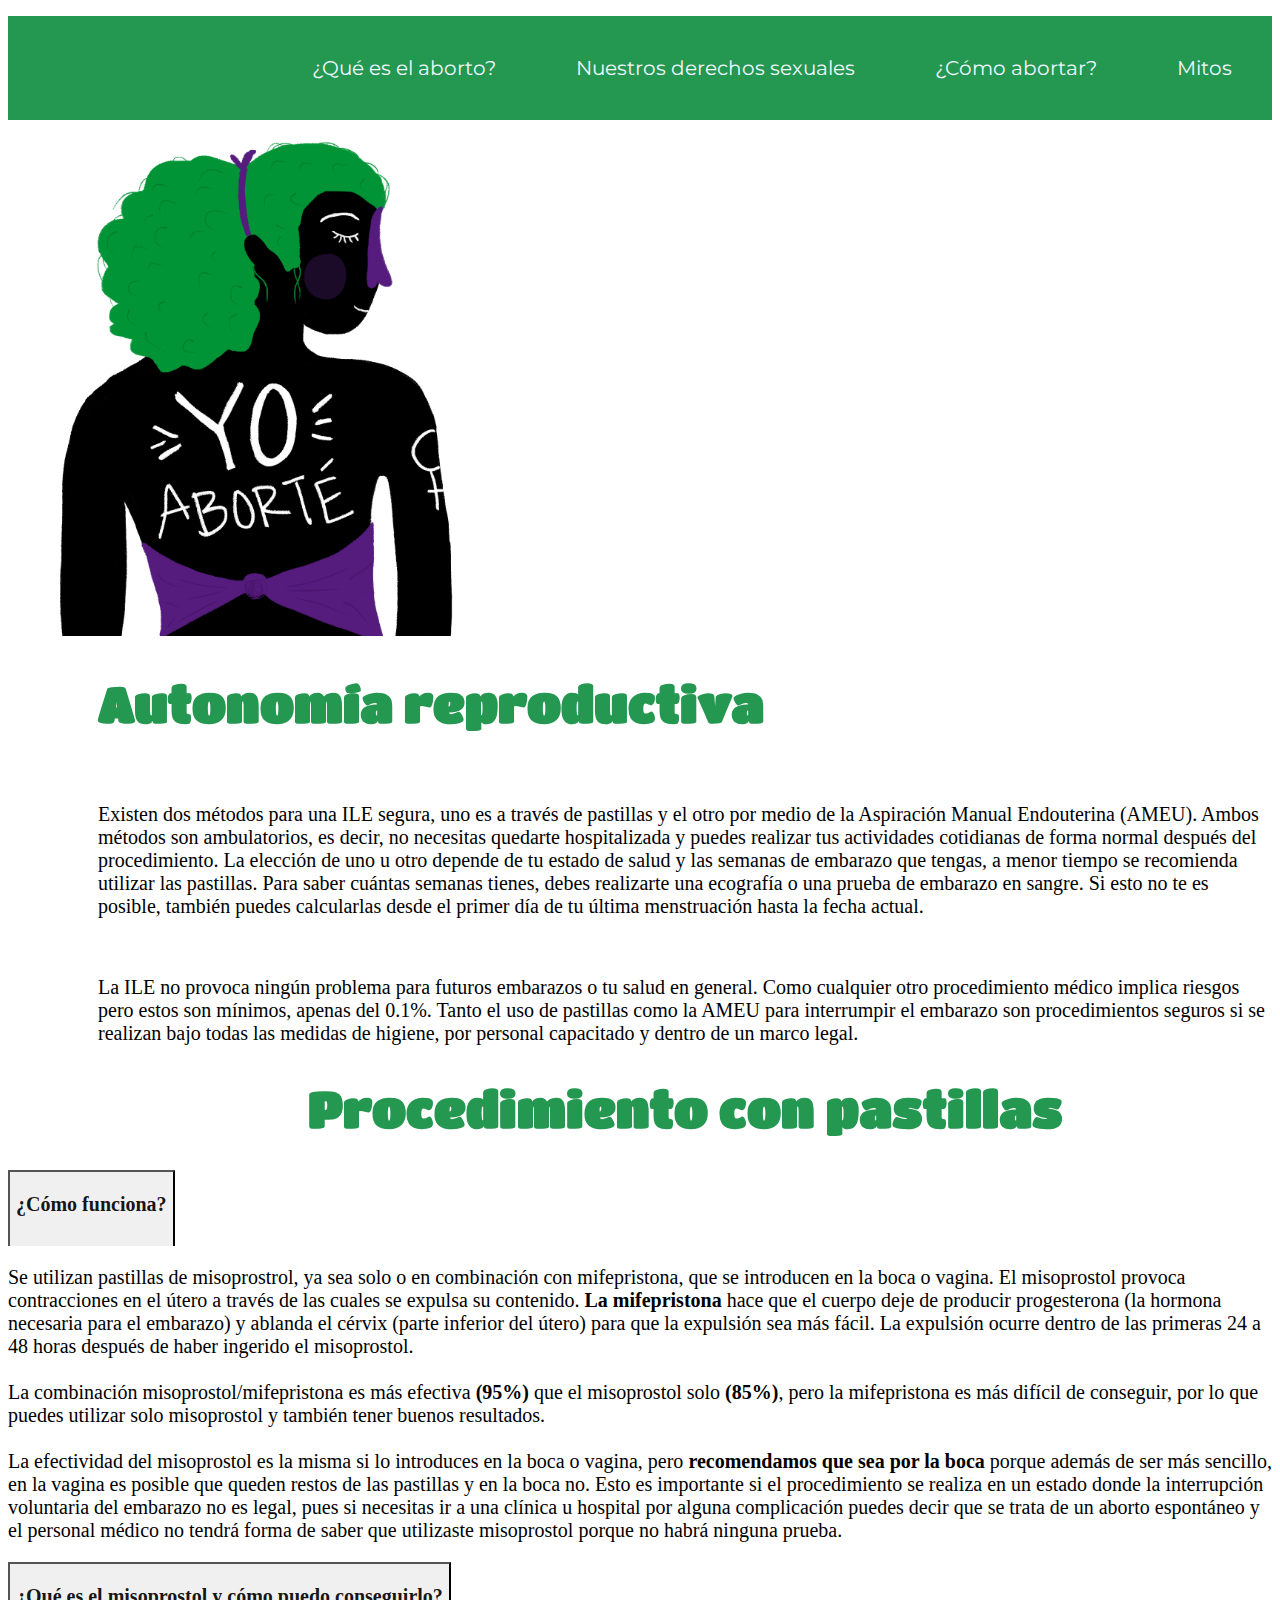
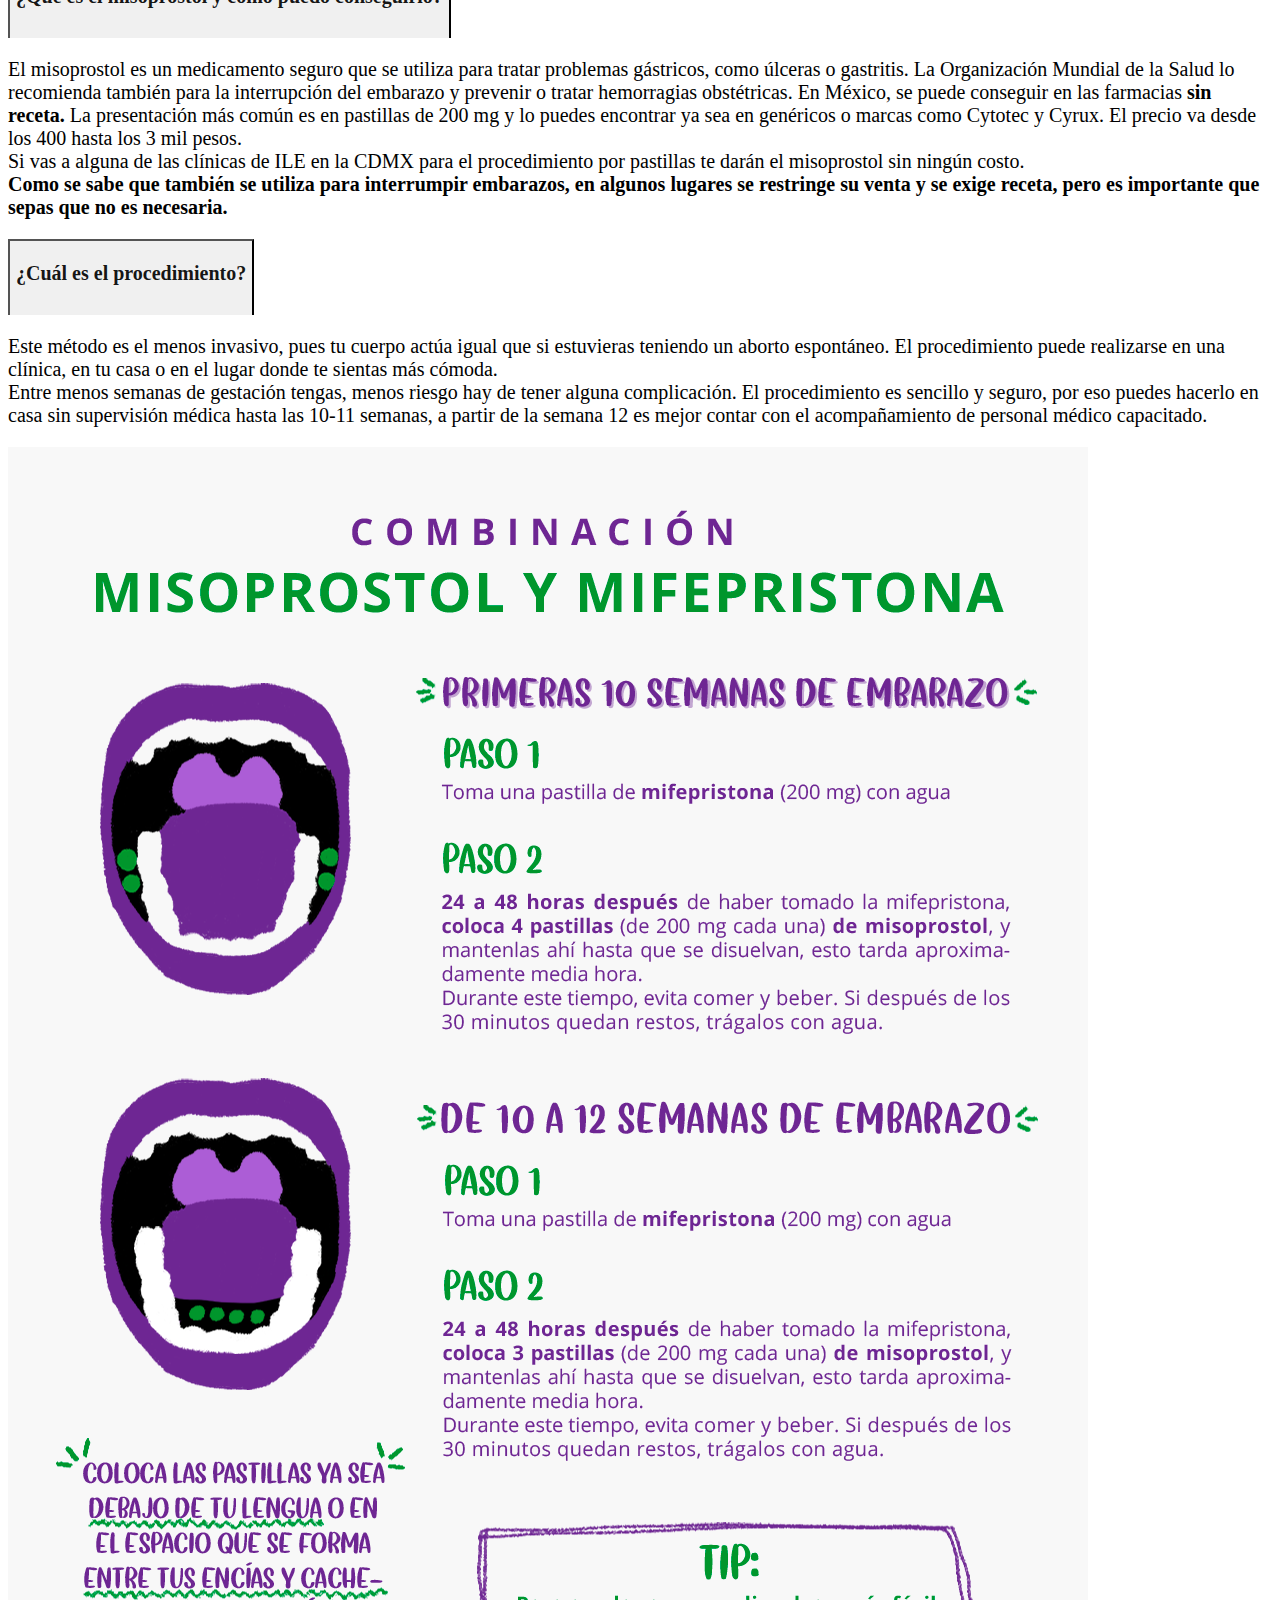
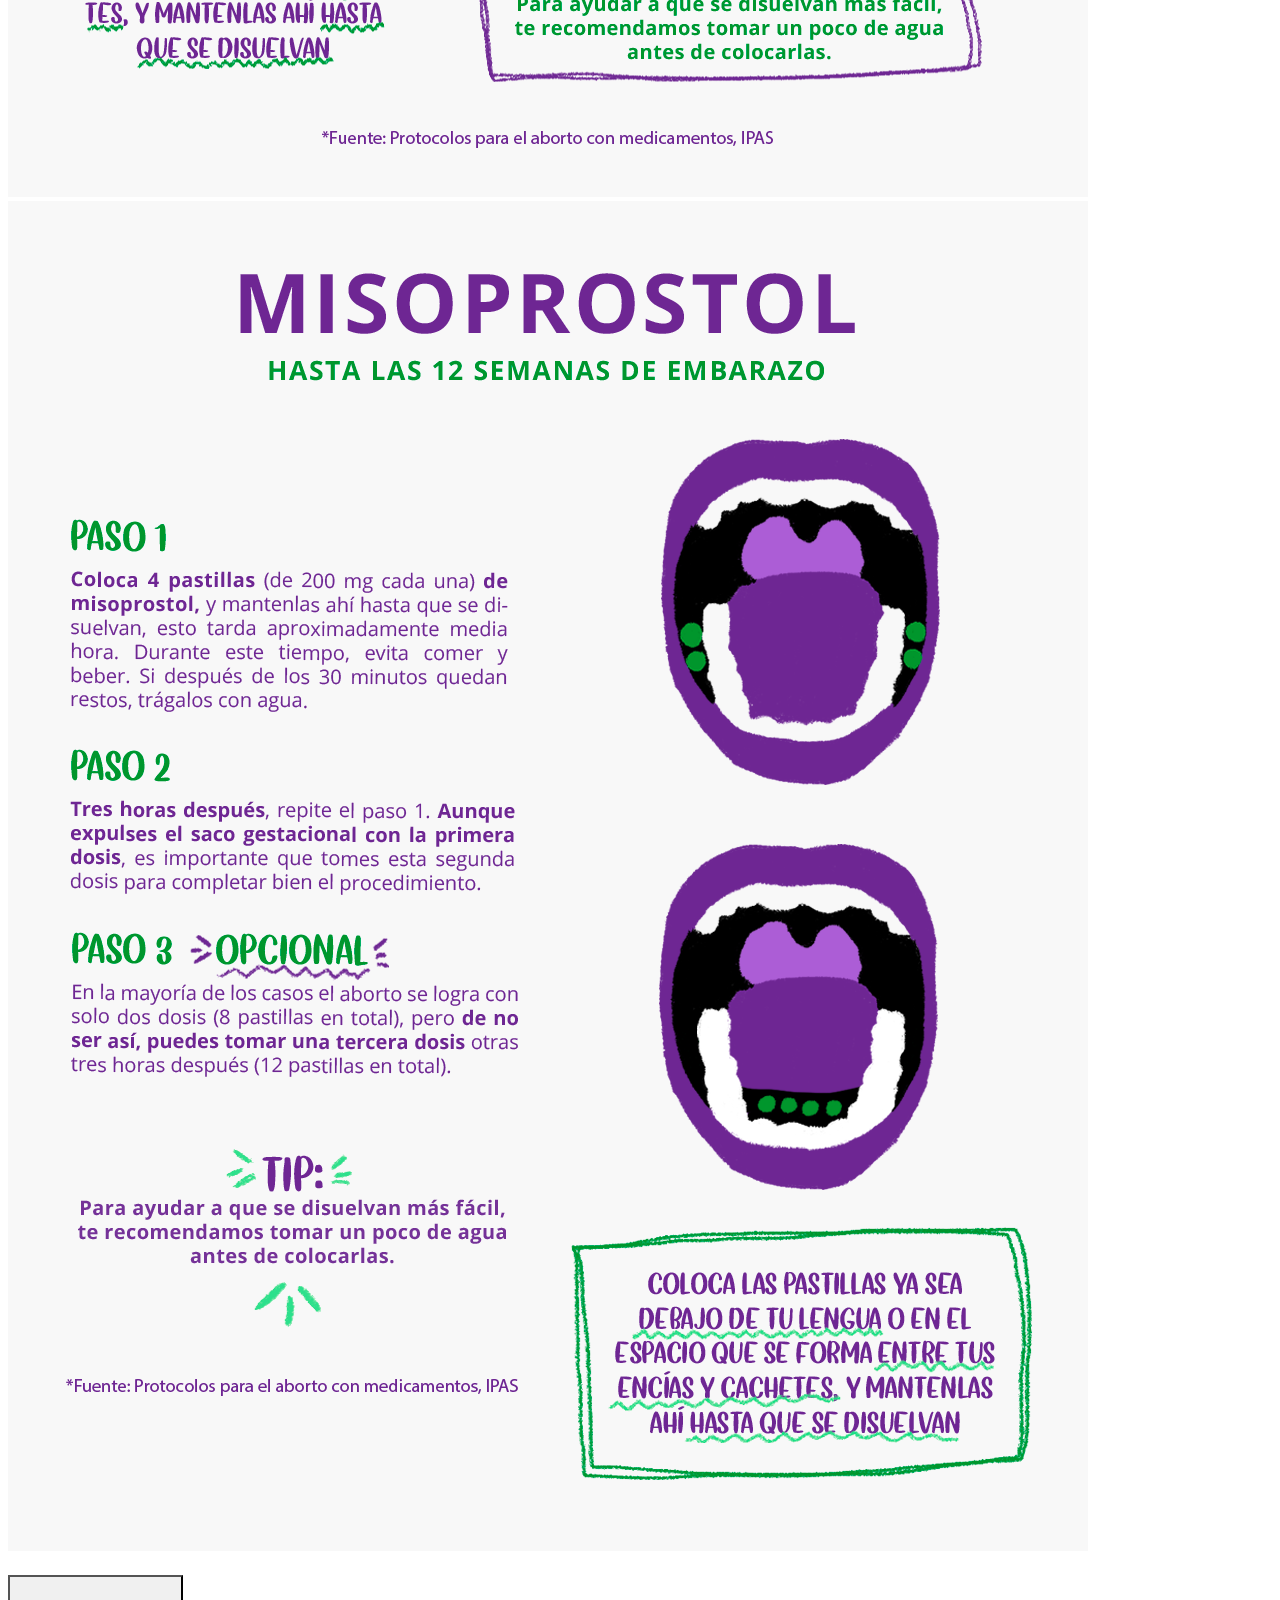
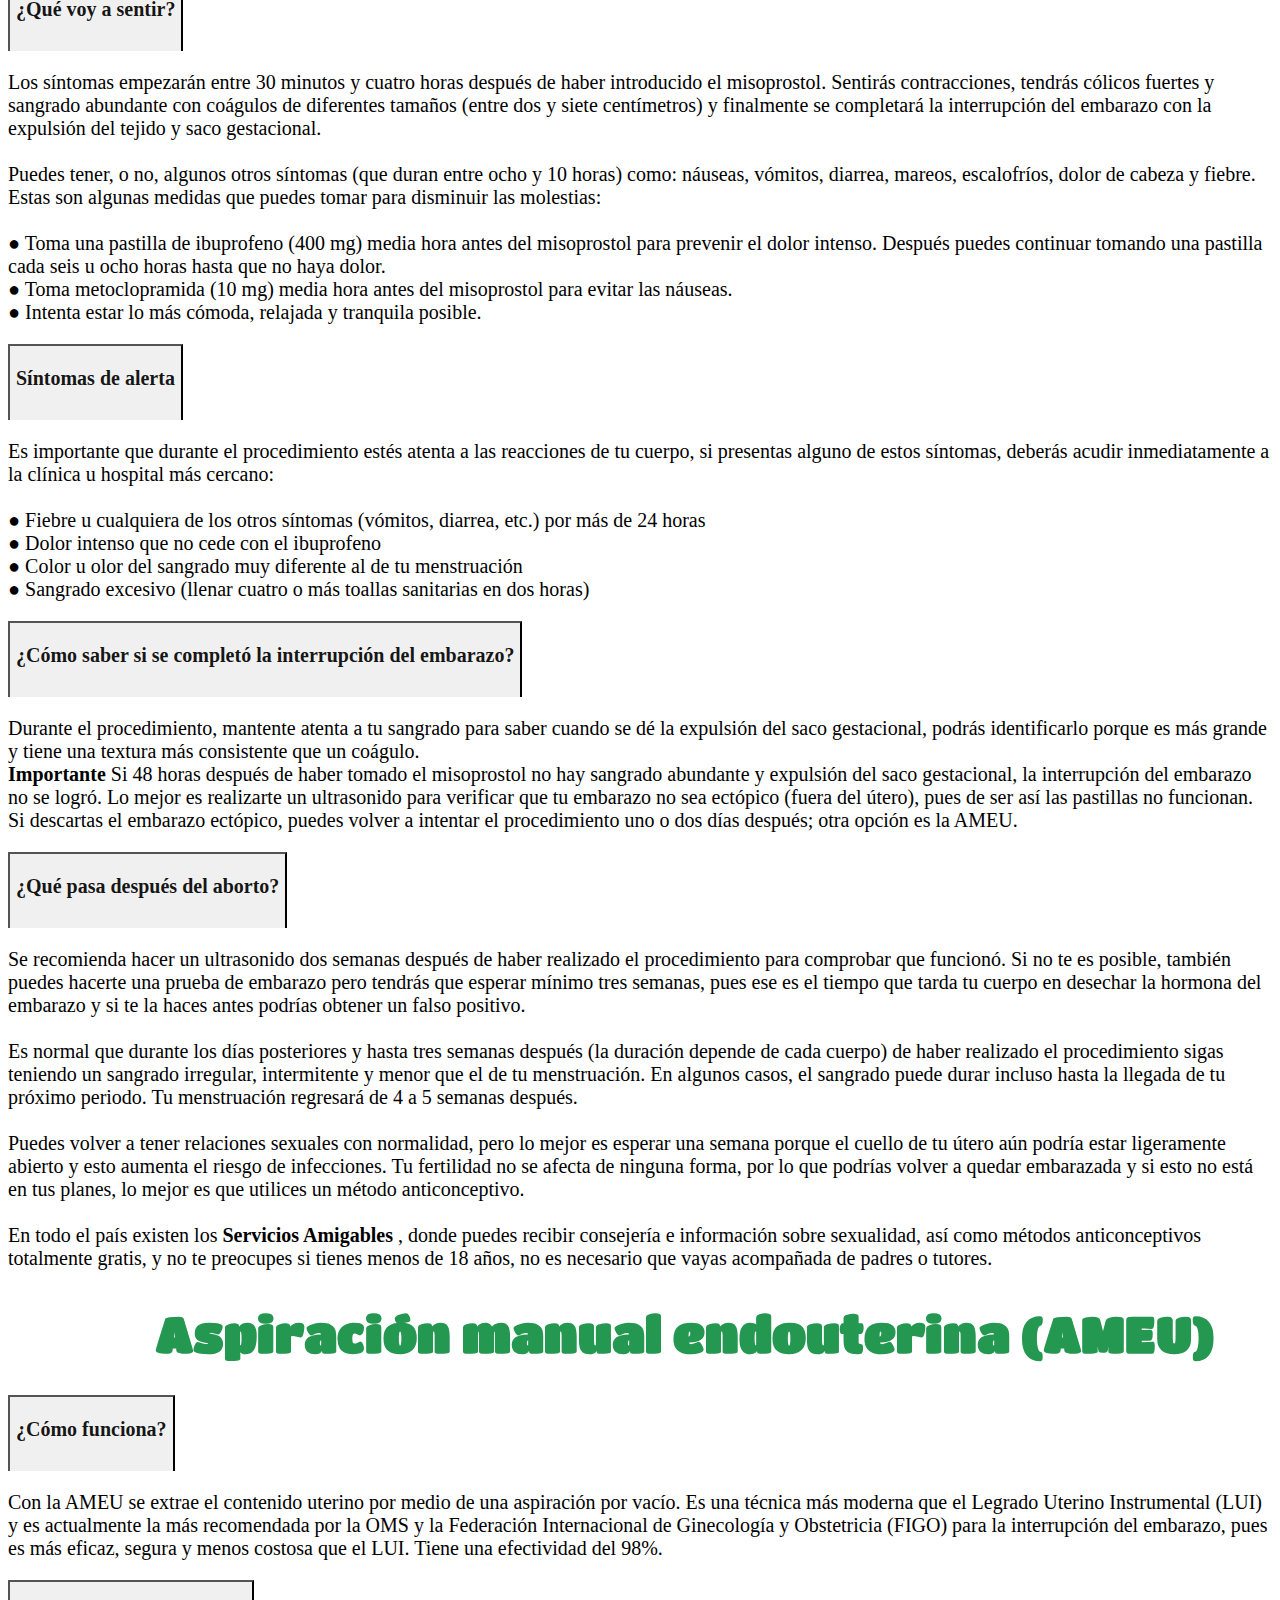
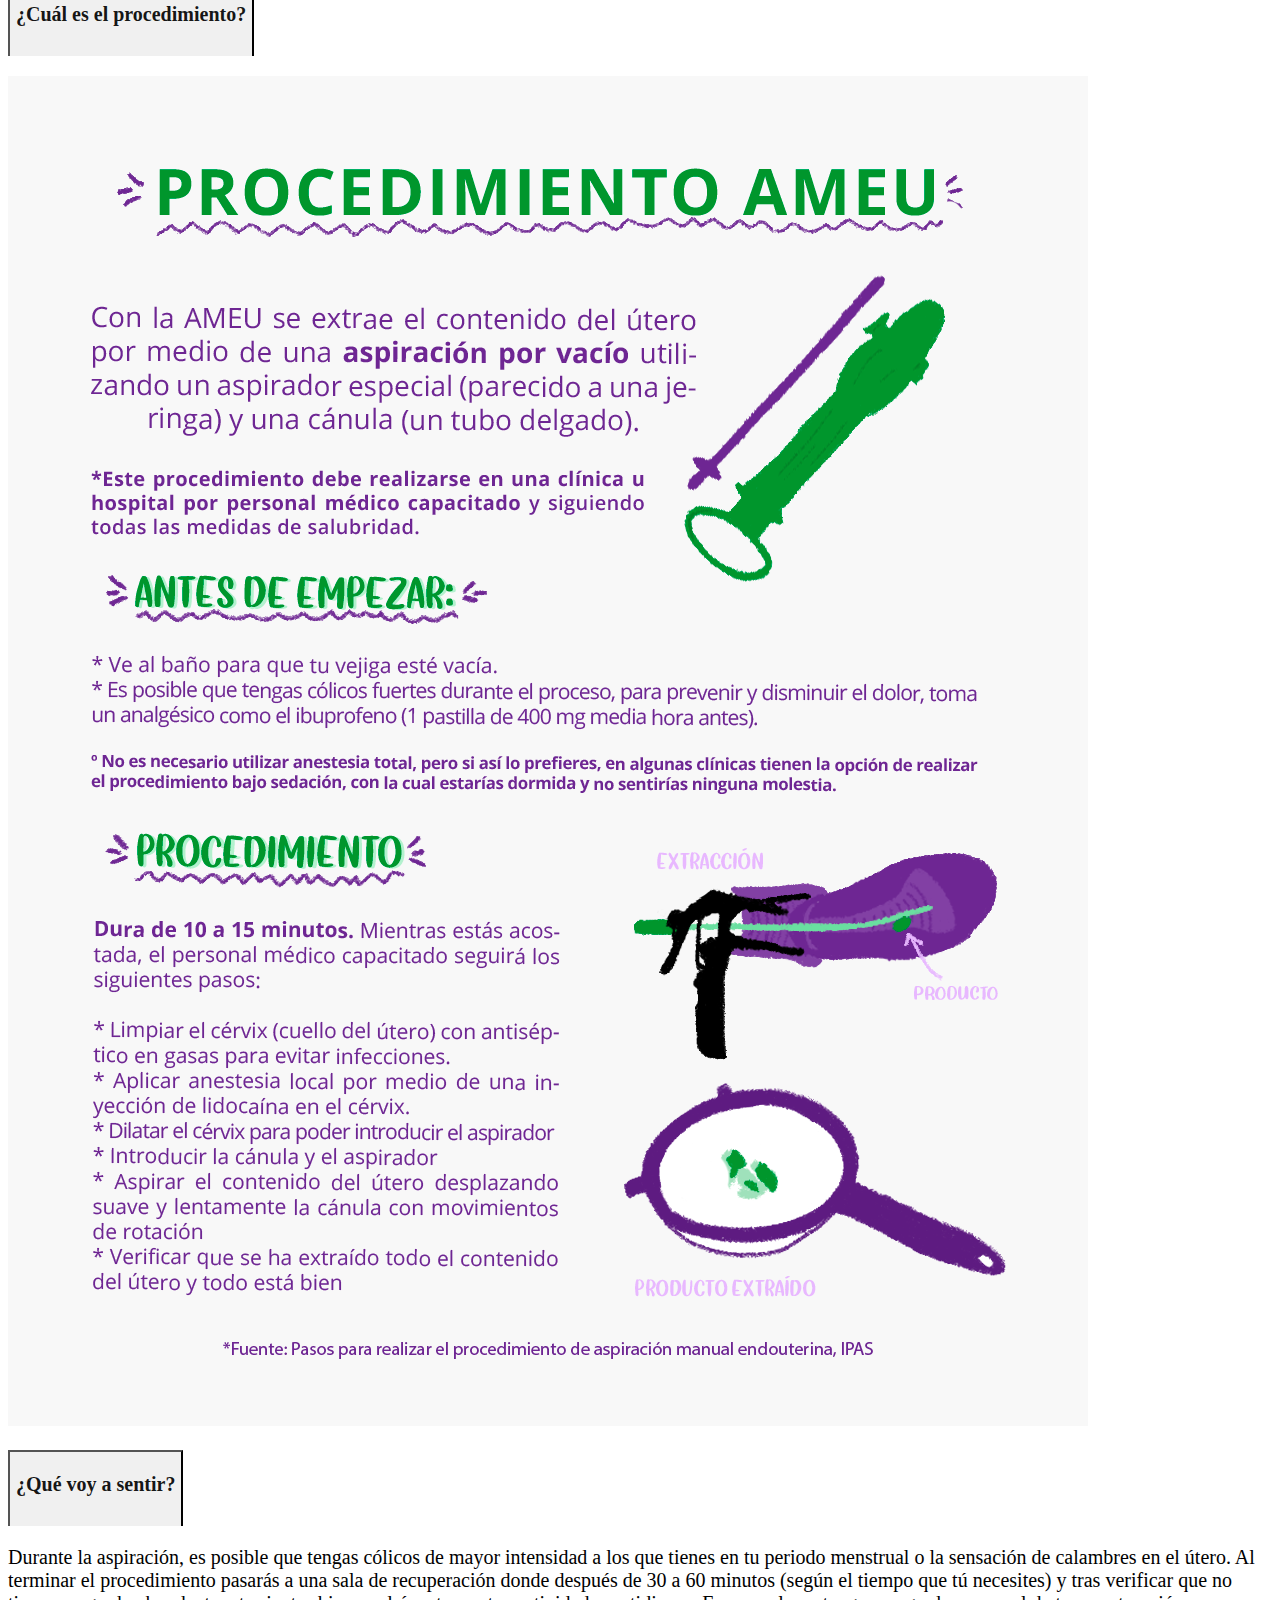
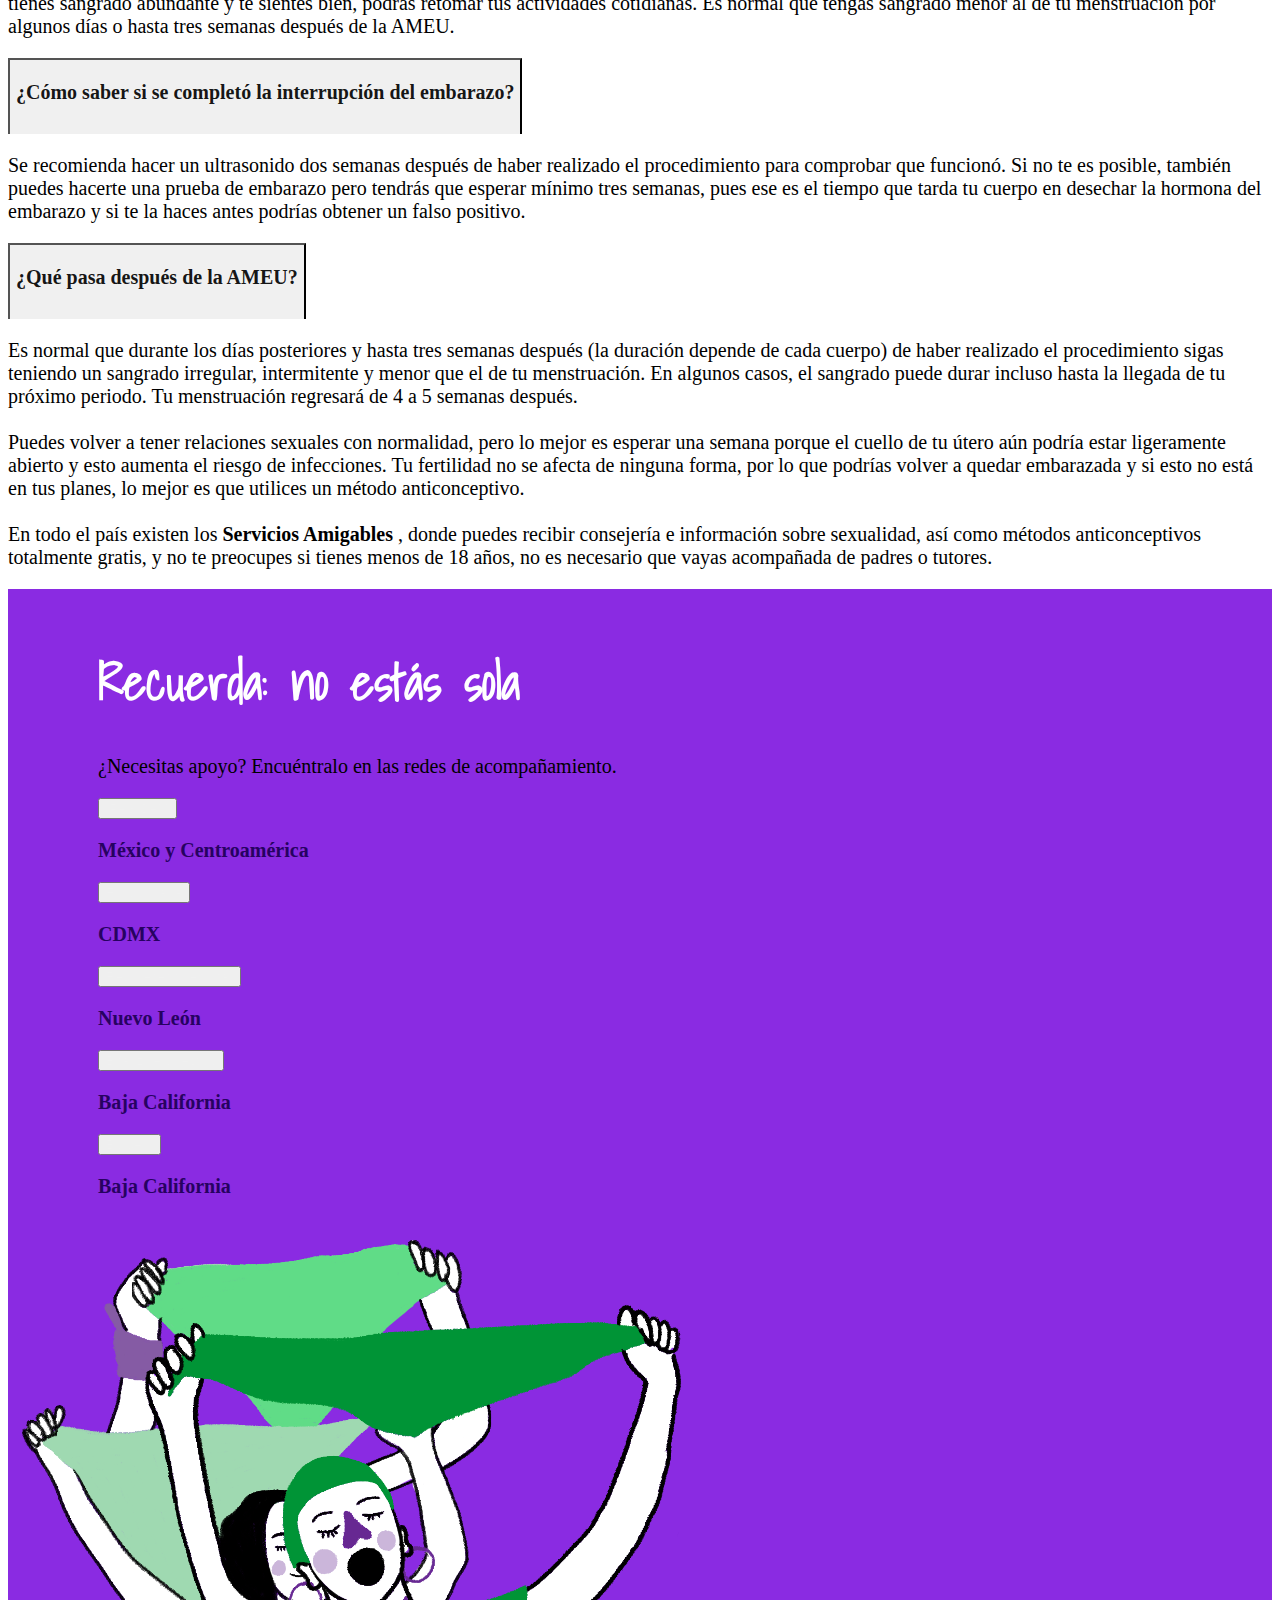
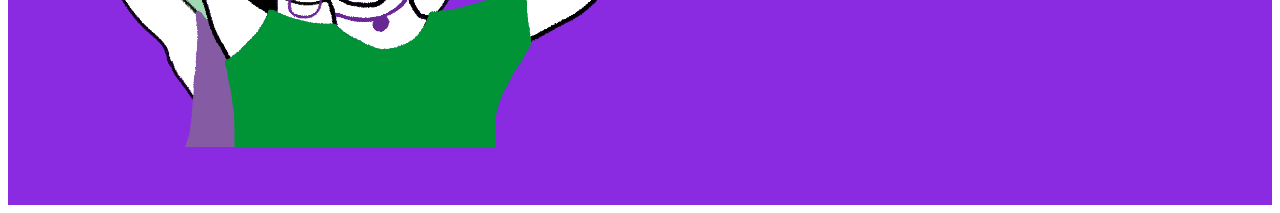
<file: como.html>
<!DOCTYPE html>
<html lang="en">

<head>
    <meta charset="UTF-8">
    <meta name="viewport" content="width=device-width, initial-scale=1.0">
    <link href="https://cdn.jsdelivr.net/npm/bootstrap@5.0.2/dist/css/bootstrap.min.css" rel="stylesheet"
        integrity="sha384-EVSTQN3/azprG1Anm3QDgpJLIm9Nao0Yz1ztcQTwFspd3yD65VohhpuuCOmLASjC" crossorigin="anonymous">
    <link rel="stylesheet" href="style.css">
    </link>
    <title>Aborto</title>
</head>

<body>
    <header>
        <div class="menu">
            <ul>
                <a href="index.html">
                    <li>¿Qué es el aborto?</li>
                    <a href="nuestros.html">
                        <li>
                            Nuestros derechos sexuales
                        </li>
                    </a>
                    <a href="#">
                        <li>
                            ¿Cómo abortar?
                        </li>
                    </a>
                    <a href="mitos.html">
                        <li>
                            Mitos
                        </li>
                    </a>

                </a>
            </ul>
        </div>
        <div class="container">
            <div class="row">
                <div class="col">
                    <img class="imgc" src="Imágenes/yo-aborte.png" alt="" height="500px">
                </div>
                <div class="col">
                    <h1>Autonomía reproductiva</h1> <br>
                    <p>Existen dos métodos para una ILE segura, uno es a través de pastillas y el otro por medio de la
                        Aspiración Manual Endouterina (AMEU). Ambos métodos son ambulatorios, es decir, no necesitas
                        quedarte hospitalizada y puedes realizar tus actividades cotidianas de forma normal después del
                        procedimiento. La elección de uno u otro depende de tu estado de salud y las semanas de embarazo
                        que tengas, a menor tiempo se recomienda utilizar las pastillas. Para saber cuántas semanas
                        tienes, debes realizarte una ecografía o una prueba de embarazo en sangre. Si esto no te es
                        posible, también puedes calcularlas desde el primer día de tu última menstruación hasta la fecha
                        actual.
                </div>  
            </div>
        </div>
        <p> La ILE no provoca ningún problema para futuros embarazos o tu salud en general. Como cualquier otro
            procedimiento médico implica riesgos pero estos son mínimos, apenas del 0.1%. Tanto el uso de pastillas como
            la AMEU para interrumpir el embarazo son procedimientos seguros si se realizan bajo todas las medidas de
            higiene, por personal capacitado y dentro de un marco legal.
        </p>
        <h1 class="leyes">Procedimiento con pastillas</h1>

        <div class="accordion" id="accordionPanelsStayOpenEins">
            <div class="accordion-item">
                <h3 class="accordion-header" id="panelsStayOpen-headingEins">
                    <button class="accordion-button collapsed" type="button" data-bs-toggle="collapse"
                        data-bs-target="#panelsStayOpen-collapseEins" aria-expanded="false"
                        aria-controls="panelsStayOpen-collapseEins">
                        <h3>¿Cómo funciona?</h3>
                    </button>
                </h3>
                <div id="panelsStayOpen-collapseEins" class="accordion-collapse collapse collapse"
                    aria-labelledby="panelsStayOpen-headingEins">
                    <div class="accordion-body">
                        <p class="dp">Se utilizan pastillas de misoprostrol, ya sea solo o en combinación con
                            mifepristona, que se introducen en la boca o vagina. El misoprostol provoca contracciones en
                            el útero a través de las cuales se expulsa su contenido. <strong>La mifepristona</strong>  hace que el cuerpo
                            deje de producir progesterona (la hormona necesaria para el embarazo) y ablanda el cérvix
                            (parte inferior del útero) para que la expulsión sea más fácil. La expulsión ocurre dentro
                            de las primeras 24 a 48 horas después de haber ingerido el misoprostol.
                            <br>
                            <br>
                            La combinación misoprostol/mifepristona es más efectiva <strong>(95%)</strong> que el misoprostol solo <strong>(85%)</strong>,
                            pero la mifepristona es más difícil de conseguir, por lo que puedes utilizar solo
                            misoprostol y también tener buenos resultados.
                            <br>
                            <br>
                            La efectividad del misoprostol es la misma si lo introduces en la boca o vagina, pero
                            <strong>recomendamos que sea por la boca</strong>  porque además de ser más sencillo, en la vagina es posible
                            que queden restos de las pastillas y en la boca no. Esto es importante si el procedimiento
                            se realiza en un estado donde la interrupción voluntaria del embarazo no es legal, pues si
                            necesitas ir a una clínica u hospital por alguna complicación puedes decir que se trata de
                            un aborto espontáneo y el personal médico no tendrá forma de saber que utilizaste
                            misoprostol porque no habrá ninguna prueba.
                        </p>
                    </div>
                </div>
            </div>
            <div class="accordion-item">
                <h3 class="accordion-header" id="panelsStayOpen-headingZwei">
                    <button class="accordion-button collapsed" type="button" data-bs-toggle="collapse"
                        data-bs-target="#panelsStayOpen-collapseZwei" aria-expanded="false"
                        aria-controls="panelsStayOpen-collapseZwei">
                        <h3>¿Qué es el misoprostol y cómo puedo conseguirlo?</h3>
                    </button>
                </h3>
                <div id="panelsStayOpen-collapseZwei" class="accordion-collapse collapse"
                    aria-labelledby="panelsStayOpen-headingZwei">
                    <div class="accordion-body">
                        <p class="dp">El misoprostol es un medicamento seguro que se utiliza para tratar problemas
                            gástricos, como úlceras o gastritis. La Organización Mundial de la Salud lo recomienda
                            también para la interrupción del embarazo y prevenir o tratar hemorragias obstétricas. En
                            México, se puede conseguir en las farmacias <strong>sin receta.</strong> La presentación más común es en
                            pastillas de 200 mg y lo puedes encontrar ya sea en genéricos o marcas como Cytotec y Cyrux.
                            El precio va desde los 400 hasta los 3 mil pesos.
                            <br>Si vas a alguna de las clínicas de ILE en la CDMX para el procedimiento por pastillas te
                            darán el misoprostol sin ningún costo.
                            <br><strong>Como se sabe que también se utiliza para interrumpir embarazos, en algunos lugares se
                            restringe su venta y se exige receta, pero es importante que sepas que no es necesaria.</strong>
                        </p>
                    </div>
                </div>
            </div>
            <div class="accordion-item">
                <h3 class="accordion-header" id="panelsStayOpen-headingDrei">
                    <button class="accordion-button collapsed" type="button" data-bs-toggle="collapse"
                        data-bs-target="#panelsStayOpen-collapseDrei" aria-expanded="false"
                        aria-controls="panelsStayOpen-collapseDrei">
                        <h3>¿Cuál es el procedimiento?</h3>
                    </button>
                </h3>
                <div id="panelsStayOpen-collapseDrei" class="accordion-collapse collapse"
                    aria-labelledby="panelsStayOpen-headingDrei">
                    <div class="accordion-body">
                        <p class="dp">Este método es el menos invasivo, pues tu cuerpo actúa igual que si estuvieras
                            teniendo un aborto espontáneo. El procedimiento puede realizarse en una clínica, en tu casa
                            o en el lugar donde te sientas más cómoda.
                            <br>
                            Entre menos semanas de gestación tengas, menos riesgo hay de tener alguna complicación. El
                            procedimiento es sencillo y seguro, por eso puedes hacerlo en casa sin supervisión médica
                            hasta las 10-11 semanas, a partir de la semana 12 es mejor contar con el acompañamiento de
                            personal médico capacitado.
                        </p>
                        <img src="Imágenes/miso-y-mife-1.png" alt="">
                        <br>
                        <img src="Imágenes/mosiprostol-1.png" alt="">
                    </div>
                </div>
            </div>
            <div class="accordion-item">
                <h3 class="accordion-header" id="panelsStayOpen-headingVier">
                    <button class="accordion-button collapsed" type="button" data-bs-toggle="collapse"
                        data-bs-target="#panelsStayOpen-collapseVier" aria-expanded="false"
                        aria-controls="panelsStayOpen-collapseVier">
                        <h3>¿Qué voy a sentir?</h3>
                    </button>
                </h3>
                <div id="panelsStayOpen-collapseVier" class="accordion-collapse collapse"
                    aria-labelledby="panelsStayOpen-headingVier">
                    <div class="accordion-body">
                        <p class="dp">Los síntomas empezarán entre 30 minutos y cuatro horas después de haber
                            introducido el misoprostol. Sentirás contracciones, tendrás cólicos fuertes y sangrado
                            abundante con coágulos de diferentes tamaños (entre dos y siete centímetros) y finalmente se
                            completará la interrupción del embarazo con la expulsión del tejido y saco gestacional.
                            <br>
                            <br>
                            Puedes tener, o no, algunos otros síntomas (que duran entre ocho y 10 horas) como: náuseas,
                            vómitos, diarrea, mareos, escalofríos, dolor de cabeza y fiebre. Estas son algunas medidas
                            que puedes tomar para disminuir las molestias:
                            <br>
                            <br> ● Toma una pastilla de ibuprofeno (400 mg) media hora antes del misoprostol para prevenir
                            el dolor intenso. Después puedes continuar tomando una pastilla cada seis u ocho horas hasta
                            que no haya dolor.
                            <br> ● Toma metoclopramida (10 mg) media hora antes del misoprostol para evitar las náuseas.
                            <br> ● Intenta estar lo más cómoda, relajada y tranquila posible.
                        </p>
                    </div>
                </div>
            </div>
            <div class="accordion-item">
                <h3 class="accordion-header" id="panelsStayOpen-headingFunf">
                    <button class="accordion-button collapsed" type="button" data-bs-toggle="collapse"
                        data-bs-target="#panelsStayOpen-collapseFunf" aria-expanded="false"
                        aria-controls="panelsStayOpen-collapseFunf">
                        <h3>Síntomas de alerta</h3>
                    </button>
                </h3>
                <div id="panelsStayOpen-collapseFunf" class="accordion-collapse collapse"
                    aria-labelledby="panelsStayOpen-headingFunf">
                    <div class="accordion-body">
                        <p class="dp">
                            Es importante que durante el procedimiento estés atenta a las reacciones de tu cuerpo, si
                            presentas alguno de estos síntomas, deberás acudir inmediatamente a la clínica u hospital
                            más cercano:
                            <br>
                            <br> ● Fiebre u cualquiera de los otros síntomas (vómitos, diarrea, etc.) por más de 24 horas
                            <br> ● Dolor intenso que no cede con el ibuprofeno
                            <br> ● Color u olor del sangrado muy diferente al de tu menstruación
                            <br> ● Sangrado excesivo (llenar cuatro o más toallas sanitarias en dos horas)
                        </p>
                    </div>
                </div>
            </div>
            <div class="accordion-item">
                <h3 class="accordion-header" id="panelsStayOpen-headingSechs">
                    <button class="accordion-button collapsed" type="button" data-bs-toggle="collapse"
                        data-bs-target="#panelsStayOpen-collapseSechs" aria-expanded="false"
                        aria-controls="panelsStayOpen-collapseSechs">
                        <h3>¿Cómo saber si se completó la interrupción del embarazo?</h3>
                    </button>
                </h3>
                <div id="panelsStayOpen-collapseSechs" class="accordion-collapse collapse"
                    aria-labelledby="panelsStayOpen-headingSechs">
                    <div class="accordion-body">
                        <p class="dp">Durante el procedimiento, mantente atenta a tu sangrado para saber cuando se dé la
                            expulsión del saco gestacional, podrás identificarlo porque es más grande y tiene una
                            textura más consistente que un coágulo.
                            <br>
                            <strong>Importante</strong> Si 48 horas después de haber tomado el misoprostol no hay sangrado abundante y
                            expulsión del saco gestacional, la interrupción del embarazo no se logró. Lo mejor es
                            realizarte un ultrasonido para verificar que tu embarazo no sea ectópico (fuera del útero),
                            pues de ser así las pastillas no funcionan. Si descartas el embarazo ectópico, puedes volver
                            a intentar el procedimiento uno o dos días después; otra opción es la AMEU.
                        </p>
                    </div>
                </div>
            </div>
            <div class="accordion-item">
                <h3 class="accordion-header" id="panelsStayOpen-headingSieben">
                    <button class="accordion-button collapsed" type="button" data-bs-toggle="collapse"
                        data-bs-target="#panelsStayOpen-collapseSieben" aria-expanded="false"
                        aria-controls="panelsStayOpen-collapseSieben">
                        <h3>¿Qué pasa después del aborto?</h3>
                    </button>
                </h3>
                <div id="panelsStayOpen-collapseSieben" class="accordion-collapse collapse"
                    aria-labelledby="panelsStayOpen-headingSieben">
                    <div class="accordion-body">
                        <p class="dp">Se recomienda hacer un ultrasonido dos semanas después de haber realizado el
                            procedimiento para comprobar que funcionó. Si no te es posible, también puedes hacerte una
                            prueba de embarazo pero tendrás que esperar mínimo tres semanas, pues ese es el tiempo que
                            tarda tu cuerpo en desechar la hormona del embarazo y si te la haces antes podrías obtener
                            un falso positivo.
                            <br>
                            <br>
                            Es normal que durante los días posteriores y hasta tres semanas después (la duración depende
                            de cada cuerpo) de haber realizado el procedimiento sigas teniendo un sangrado irregular,
                            intermitente y menor que el de tu menstruación. En algunos casos, el sangrado puede durar
                            incluso hasta la llegada de tu próximo periodo. Tu menstruación regresará de 4 a 5 semanas
                            después.
                            <br>
                            <br>
                            Puedes volver a tener relaciones sexuales con normalidad, pero lo mejor es esperar una
                            semana porque el cuello de tu útero aún podría estar ligeramente abierto y esto aumenta el
                            riesgo de infecciones. Tu fertilidad no se afecta de ninguna forma, por lo que podrías
                            volver a quedar embarazada y si esto no está en tus planes, lo mejor es que utilices un
                            método anticonceptivo.
                            <br>
                            <br>
                            En todo el país existen los <strong>Servicios Amigables</strong> , donde puedes recibir consejería e
                            información sobre sexualidad, así como métodos anticonceptivos totalmente gratis, y no te
                            preocupes si tienes menos de 18 años, no es necesario que vayas acompañada de padres o
                            tutores.
                        </p>
                    </div>
                </div>
            </div>
            <h1 class="leyes">Aspiración manual endouterina (AMEU)</h1>

            <div class="accordion" id="accordionPanelsStayOpenOne">
                <div class="accordion-item">
                    <h3 class="accordion-header" id="panelsStayOpen-headingOne">
                        <button class="accordion-button collapsed" type="button" data-bs-toggle="collapse"
                            data-bs-target="#panelsStayOpen-collapseOne" aria-expanded="false"
                            aria-controls="panelsStayOpen-collapseOne">
                            <h3>¿Cómo funciona?</h3>
                        </button>
                    </h3>
                    <div id="panelsStayOpen-collapseOne" class="accordion-collapse collapse collapse"
                        aria-labelledby="panelsStayOpen-headingOne">
                        <div class="accordion-body">
                            <p class="dp">Con la AMEU se extrae el contenido uterino por medio de una aspiración por
                                vacío. Es una técnica más moderna que el Legrado Uterino Instrumental (LUI) y es
                                actualmente la más recomendada por la OMS y la Federación Internacional de Ginecología y
                                Obstetricia (FIGO) para la interrupción del embarazo, pues es más eficaz, segura y menos
                                costosa que el LUI. Tiene una efectividad del 98%. </p>
                        </div>
                    </div>
                </div>
                <div class="accordion-item">
                    <h3 class="accordion-header" id="panelsStayOpen-headingTwo">
                        <button class="accordion-button collapsed" type="button" data-bs-toggle="collapse"
                            data-bs-target="#panelsStayOpen-collapseTwo" aria-expanded="false"
                            aria-controls="panelsStayOpen-collapseTwo">
                            <h3>¿Cuál es el procedimiento?</h3>
                        </button>
                    </h3>
                    <div id="panelsStayOpen-collapseTwo" class="accordion-collapse collapse"
                        aria-labelledby="panelsStayOpen-headingTwo">
                        <div class="accordion-body">
                            <img src="Imágenes/AMEU-aborto-1.png" alt="">
                        </div>
                    </div>
                </div>
                <div class="accordion-item">
                    <h3 class="accordion-header" id="panelsStayOpen-headingThree">
                        <button class="accordion-button collapsed" type="button" data-bs-toggle="collapse"
                            data-bs-target="#panelsStayOpen-collapseThree" aria-expanded="false"
                            aria-controls="panelsStayOpen-collapseThree">
                            <h3>¿Qué voy a sentir?</h3>
                        </button>
                    </h3>
                    <div id="panelsStayOpen-collapseThree" class="accordion-collapse collapse"
                        aria-labelledby="panelsStayOpen-headingThree">
                        <div class="accordion-body">
                            <p class="dp">Durante la aspiración, es posible que tengas cólicos de mayor intensidad a los
                                que tienes en tu periodo menstrual o la sensación de calambres en el útero. Al terminar
                                el procedimiento pasarás a una sala de recuperación donde después de 30 a 60 minutos
                                (según el tiempo que tú necesites) y tras verificar que no tienes sangrado abundante y
                                te sientes bien, podrás retomar tus actividades cotidianas. Es normal que tengas
                                sangrado menor al de tu menstruación por algunos días o hasta tres semanas después de la
                                AMEU.
                            </p>
                        </div>
                    </div>
                </div>
                <div class="accordion-item">
                    <h3 class="accordion-header" id="panelsStayOpen-headingFour">
                        <button class="accordion-button collapsed" type="button" data-bs-toggle="collapse"
                            data-bs-target="#panelsStayOpen-collapseFour" aria-expanded="false"
                            aria-controls="panelsStayOpen-collapseFour">
                            <h3>¿Cómo saber si se completó la interrupción del embarazo?</h3>
                        </button>
                    </h3>
                    <div id="panelsStayOpen-collapseFour" class="accordion-collapse collapse"
                        aria-labelledby="panelsStayOpen-headingFour">
                        <div class="accordion-body">
                            <p class="dp">Se recomienda hacer un ultrasonido dos semanas después de haber realizado el
                                procedimiento para comprobar que funcionó. Si no te es posible, también puedes hacerte
                                una prueba de embarazo pero tendrás que esperar mínimo tres semanas, pues ese es el
                                tiempo que tarda tu cuerpo en desechar la hormona del embarazo y si te la haces antes
                                podrías obtener un falso positivo.</p>
                        </div>
                    </div>
                </div>
                <div class="accordion-item">
                    <h3 class="accordion-header" id="panelsStayOpen-headingFive">
                        <button class="accordion-button collapsed" type="button" data-bs-toggle="collapse"
                            data-bs-target="#panelsStayOpen-collapseFive" aria-expanded="false"
                            aria-controls="panelsStayOpen-collapseFive">
                            <h3>¿Qué pasa después de la AMEU?</h3>
                        </button>
                    </h3>
                    <div id="panelsStayOpen-collapseFive" class="accordion-collapse collapse"
                        aria-labelledby="panelsStayOpen-headingFive">
                        <div class="accordion-body">
                            <p class="dp">Es normal que durante los días posteriores y hasta tres semanas después (la
                                duración depende de cada cuerpo) de haber realizado el procedimiento sigas teniendo un
                                sangrado irregular, intermitente y menor que el de tu menstruación. En algunos casos, el
                                sangrado puede durar incluso hasta la llegada de tu próximo periodo. Tu menstruación
                                regresará de 4 a 5 semanas después.
                                <br>
                                <br>
                                Puedes volver a tener relaciones sexuales con normalidad, pero lo mejor es esperar una
                                semana porque el cuello de tu útero aún podría estar ligeramente abierto y esto aumenta
                                el riesgo de infecciones. Tu fertilidad no se afecta de ninguna forma, por lo que
                                podrías volver a quedar embarazada y si esto no está en tus planes, lo mejor es que
                                utilices un método anticonceptivo.
                                <br>
                                <br>
                                En todo el país existen los <strong>Servicios Amigables</strong> , donde puedes recibir consejería e
                                información sobre sexualidad, así como métodos anticonceptivos totalmente gratis, y no
                                te preocupes si tienes menos de 18 años, no es necesario que vayas acompañada de padres
                                o tutores.
                            </p>
                        </div>
                    </div>
                </div>
    </header>
    <script src="https://cdn.jsdelivr.net/npm/bootstrap@5.0.2/dist/js/bootstrap.bundle.min.js"
        integrity="sha384-MrcW6ZMFYlzcLA8Nl+NtUVF0sA7MsXsP1UyJoMp4YLEuNSfAP+JcXn/tWtIaxVXM"
        crossorigin="anonymous"></script>
</body>
<footer>
    
    <br>
        <div class="container">
            <div class="row">
                <div class="col">
                    <h1 class="pata">Recuerda: no estás sola</h1>
                    <p>¿Necesitas apoyo? Encuéntralo en las redes de acompañamiento.​
                    </p>
                    <div class="redes">
                        <button type="button" class="btn btn-success"><a href="https://ipasmexico.org/">IPAS CAM</a></button><h3 class="hpa">México y Centroamérica</h3>
                        <button type="button" class="btn btn-success"><a href="https://www.fondomaria.org/">Fondo María</button></a><h3 class="hpa">CDMX</h3>
                        <button type="button" class="btn btn-success"><a href="https://www.necesitoabortar.mx/">Red Necesito Abortar</button></a><h3 class="hpa">Nuevo León</h3>
                        <button type="button" class="btn btn-success"><a href="https://www.instagram.com/bifanzine/?hl=es-la">Bifanzine colectivo</button></a><h3 class="hpa">Baja California</h3>
                        <button type="button" class="btn btn-success"><a href="https://www.facebook.com/LasBorders">Borders</button></a><h3 class="hpa">Baja California</h3>

                    </div>
                </div>
                <div class="col">
                    <img src="Imágenes/chicas con pañuelos.png" alt="" width="700px">
                </div>
            </div>
        </div>
        <br>
        <br>
        <br>
    </footer>

</html>
</file>
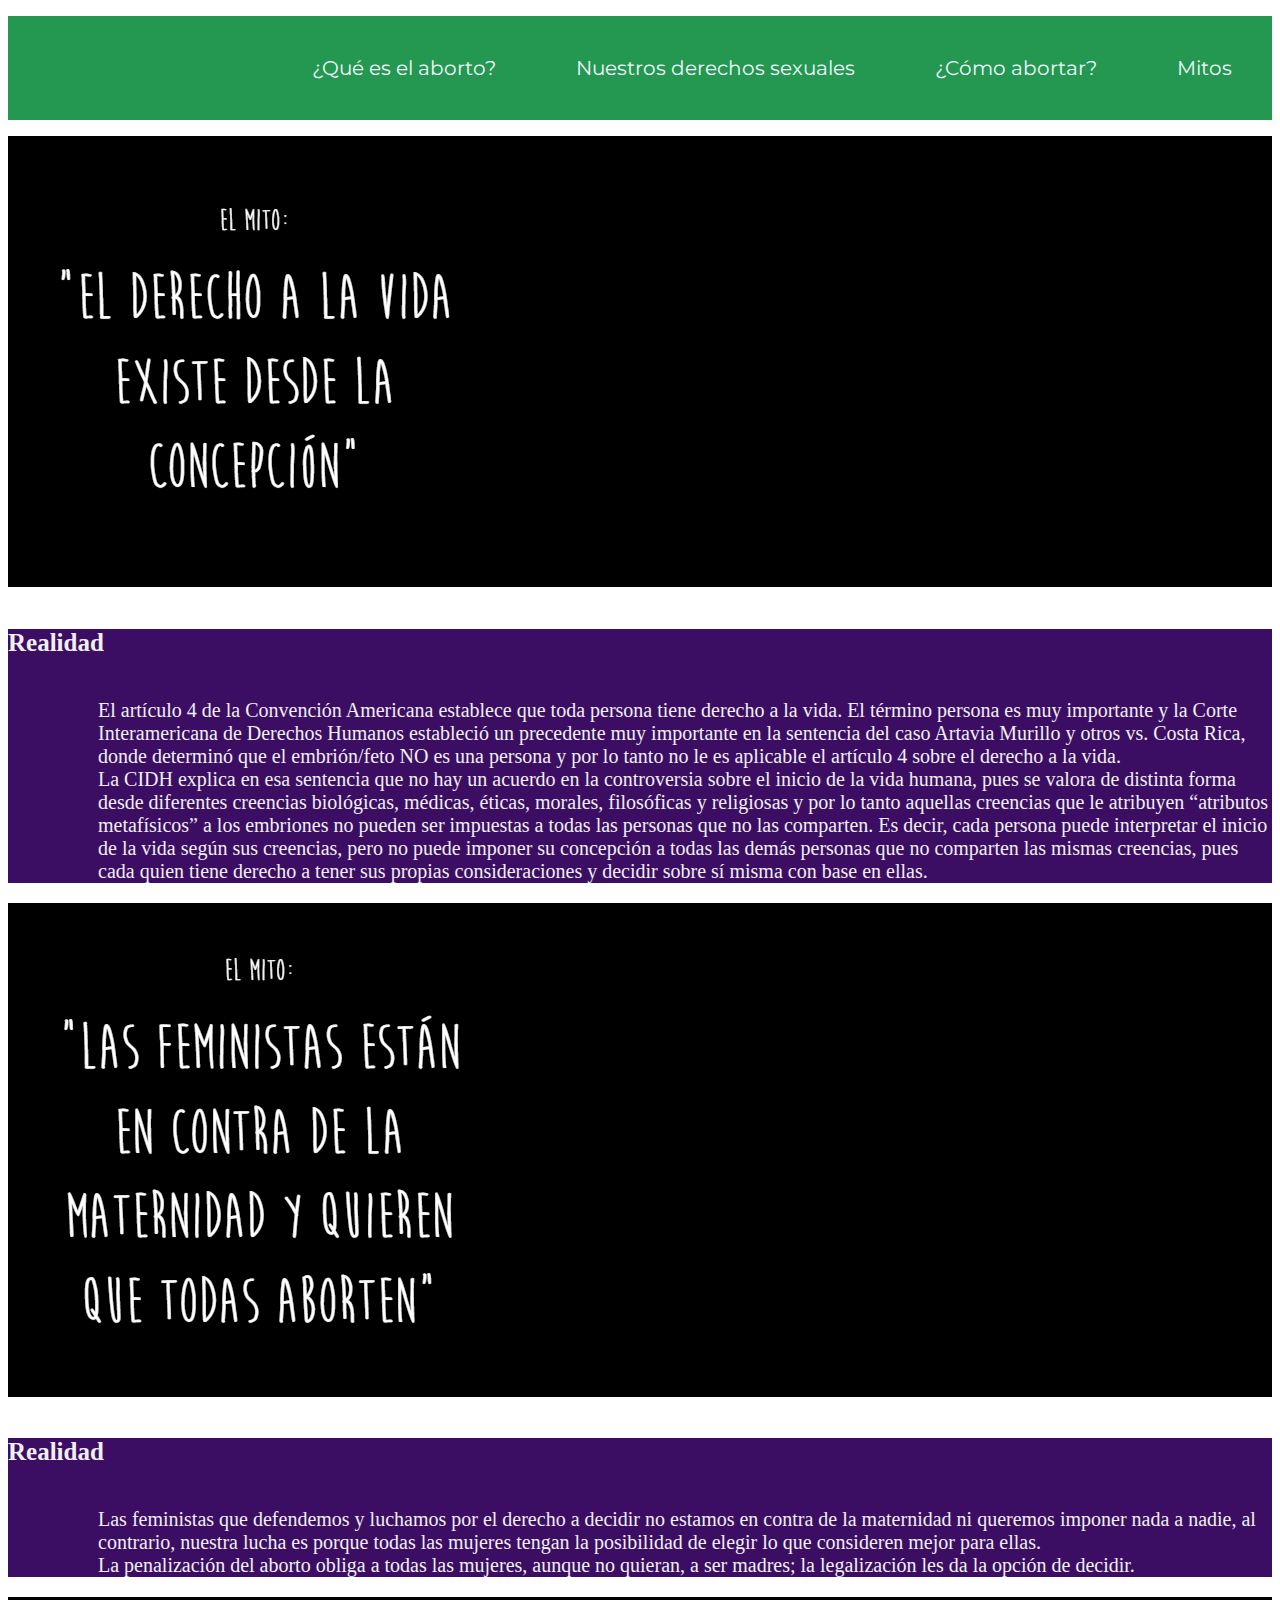
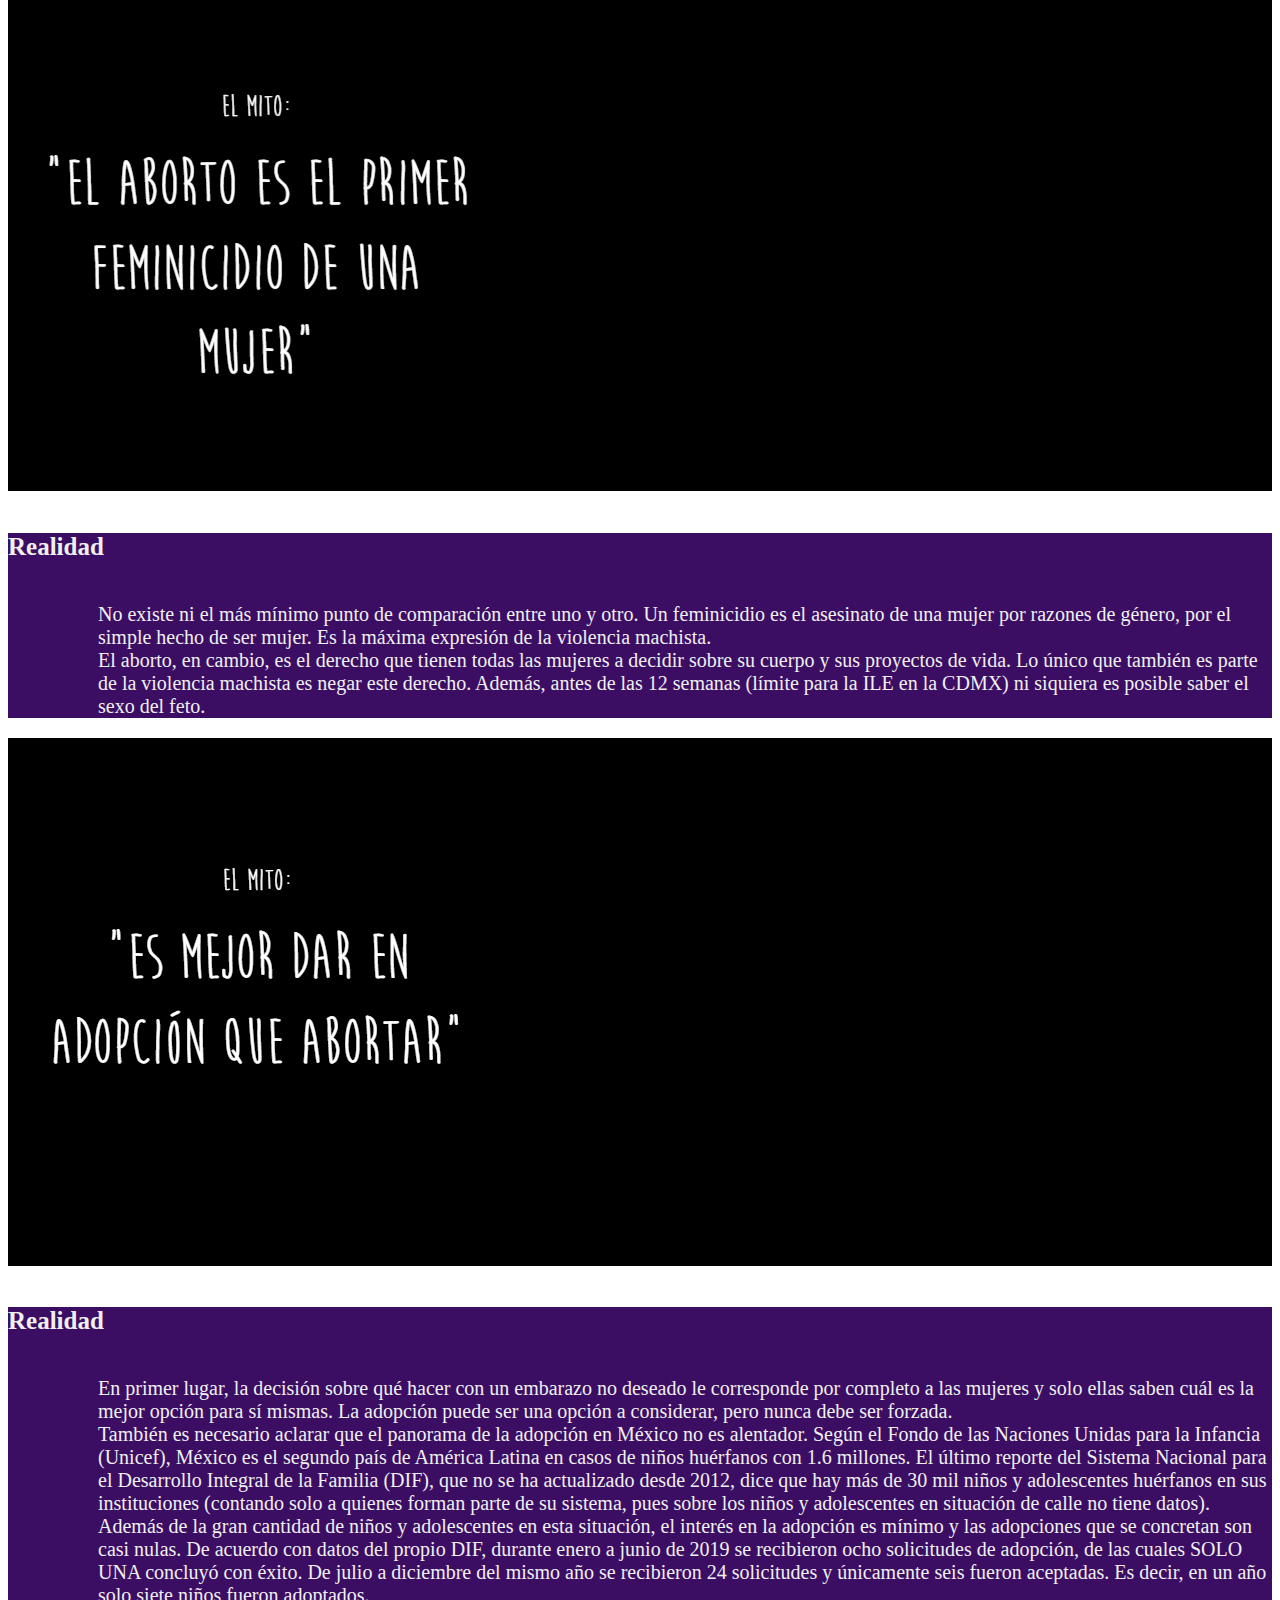
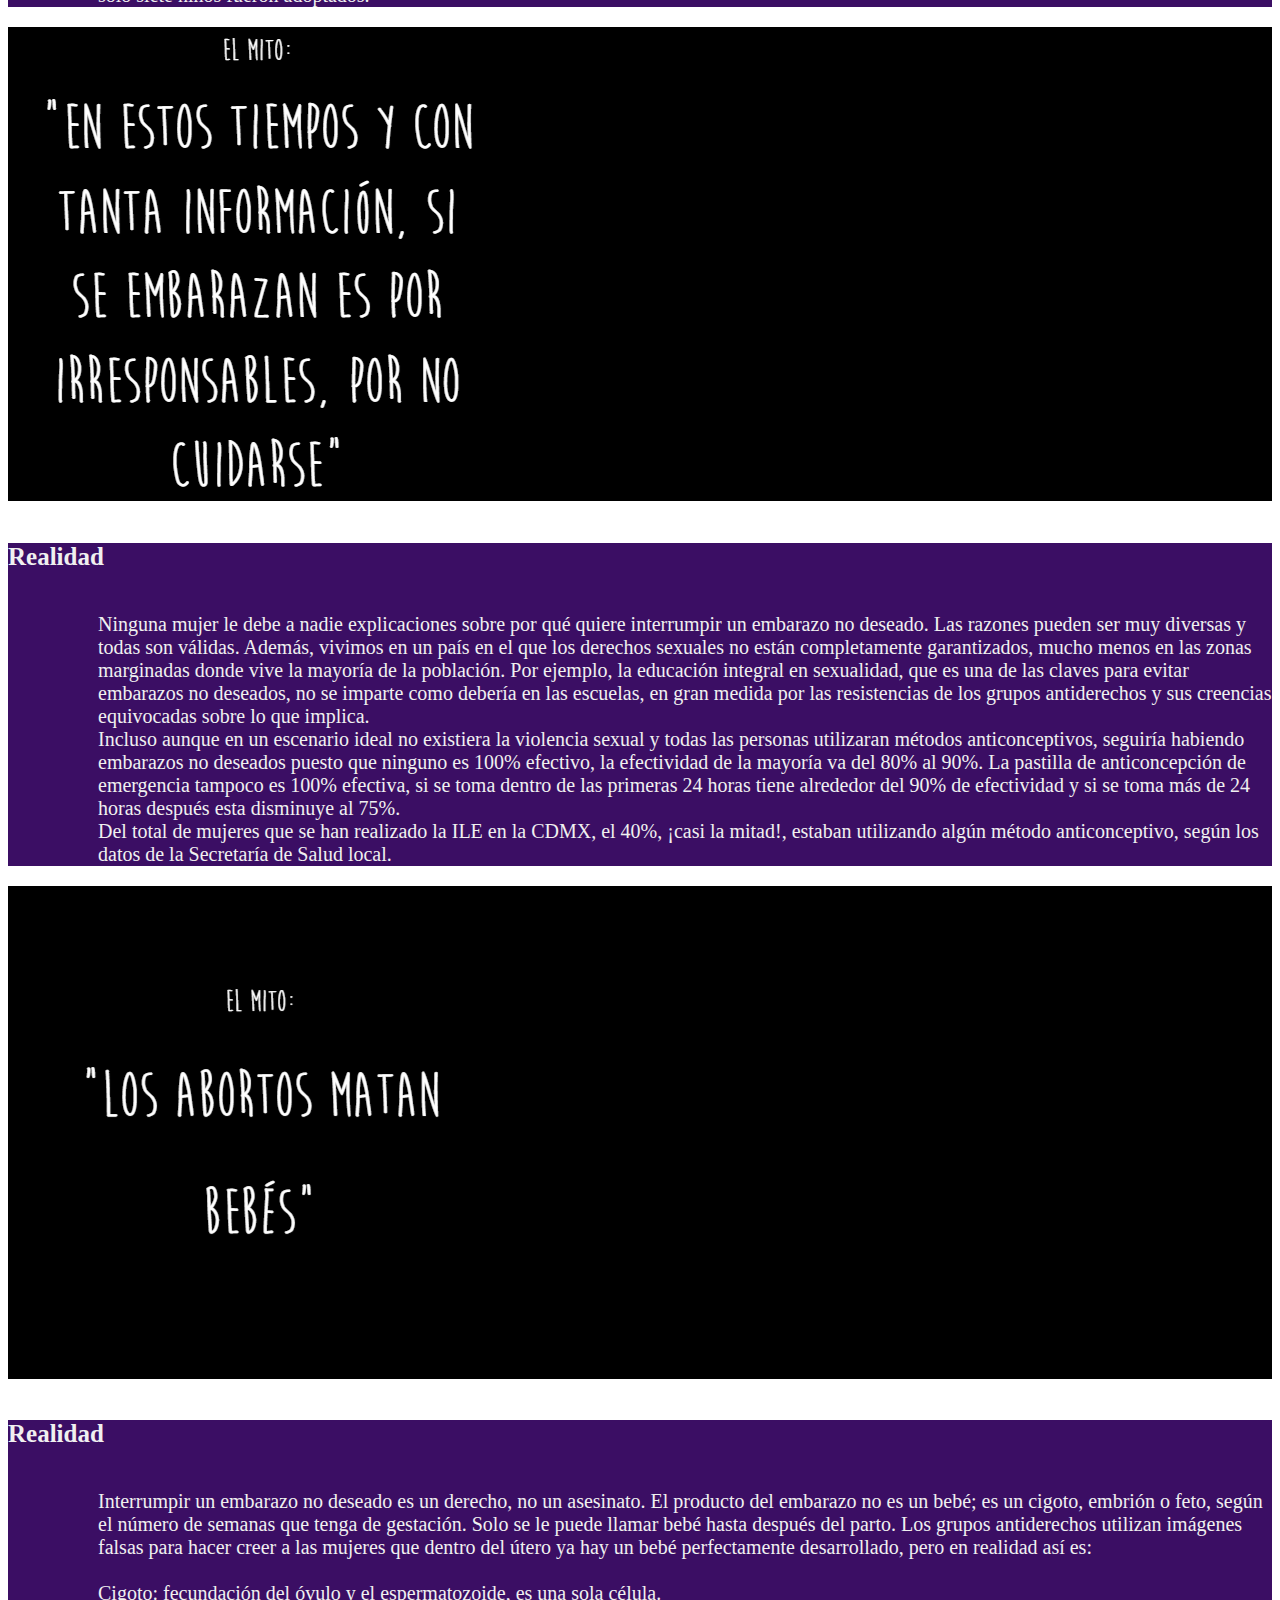
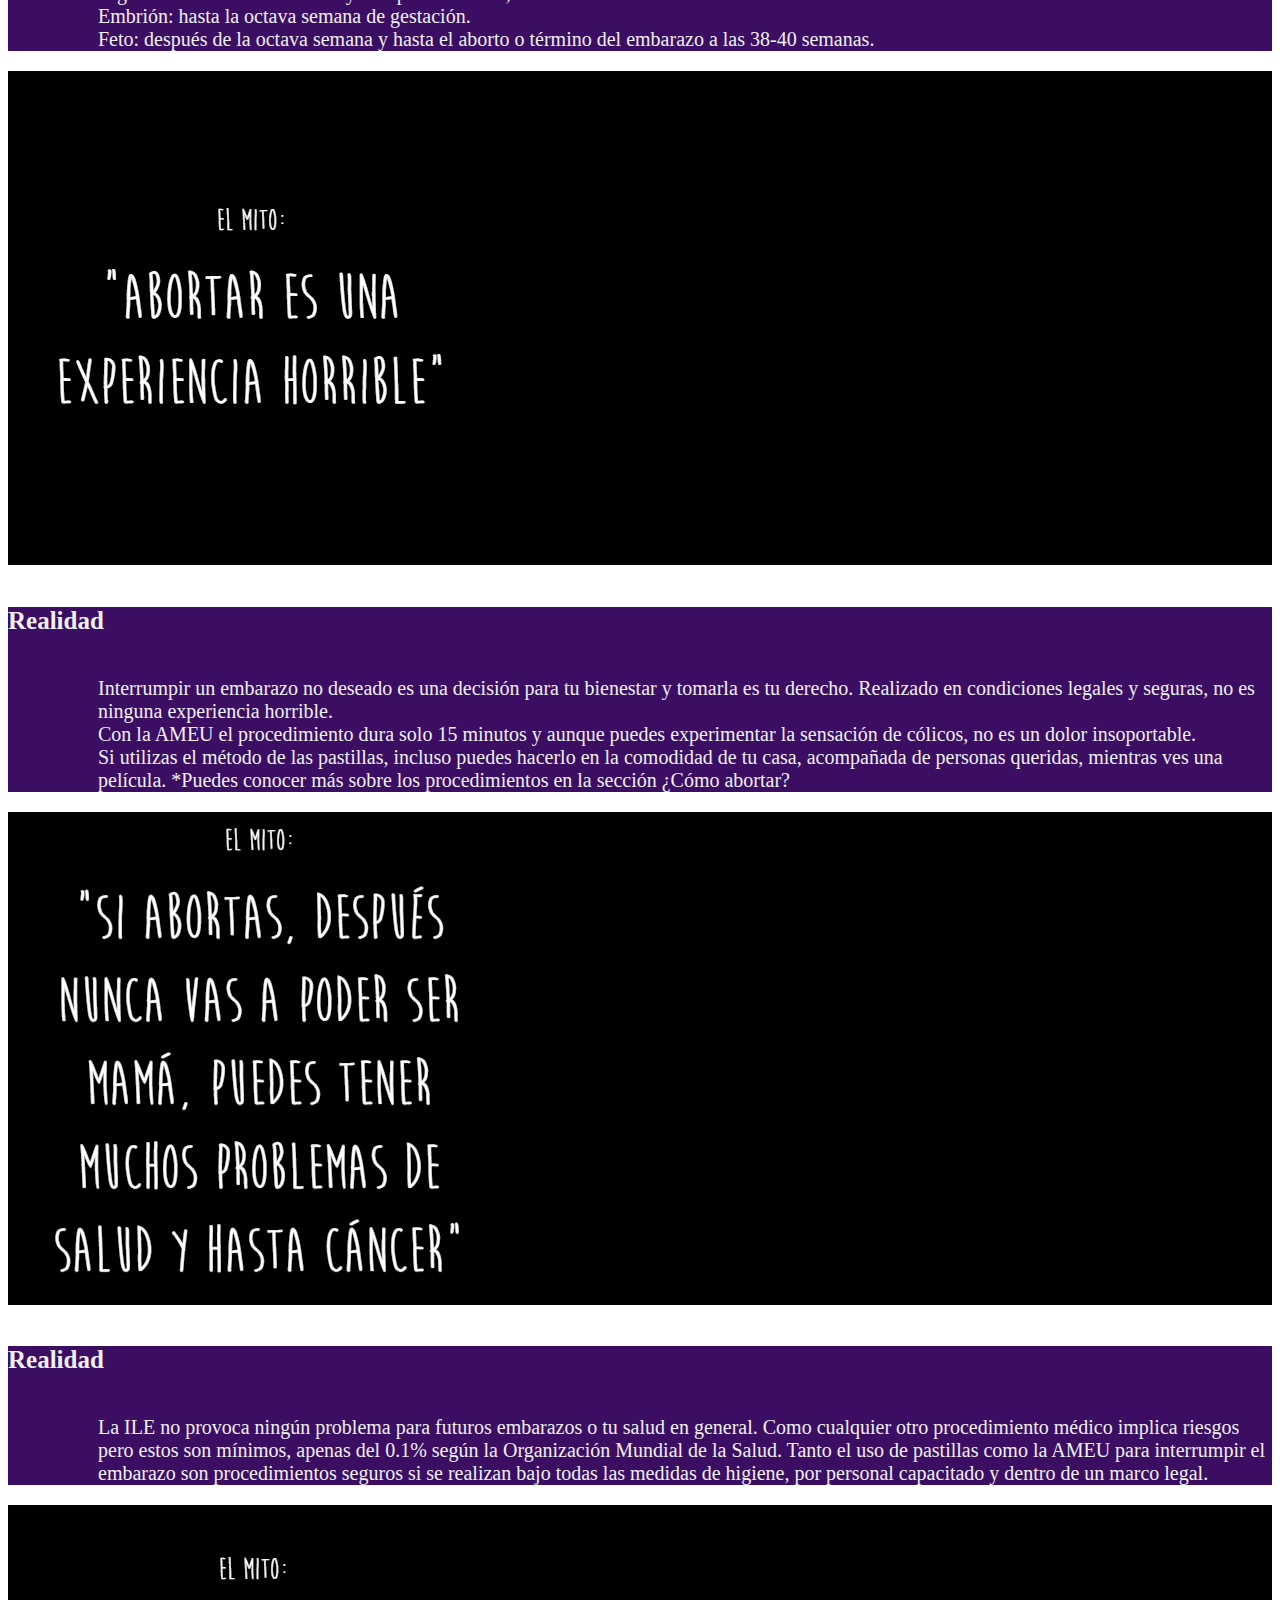
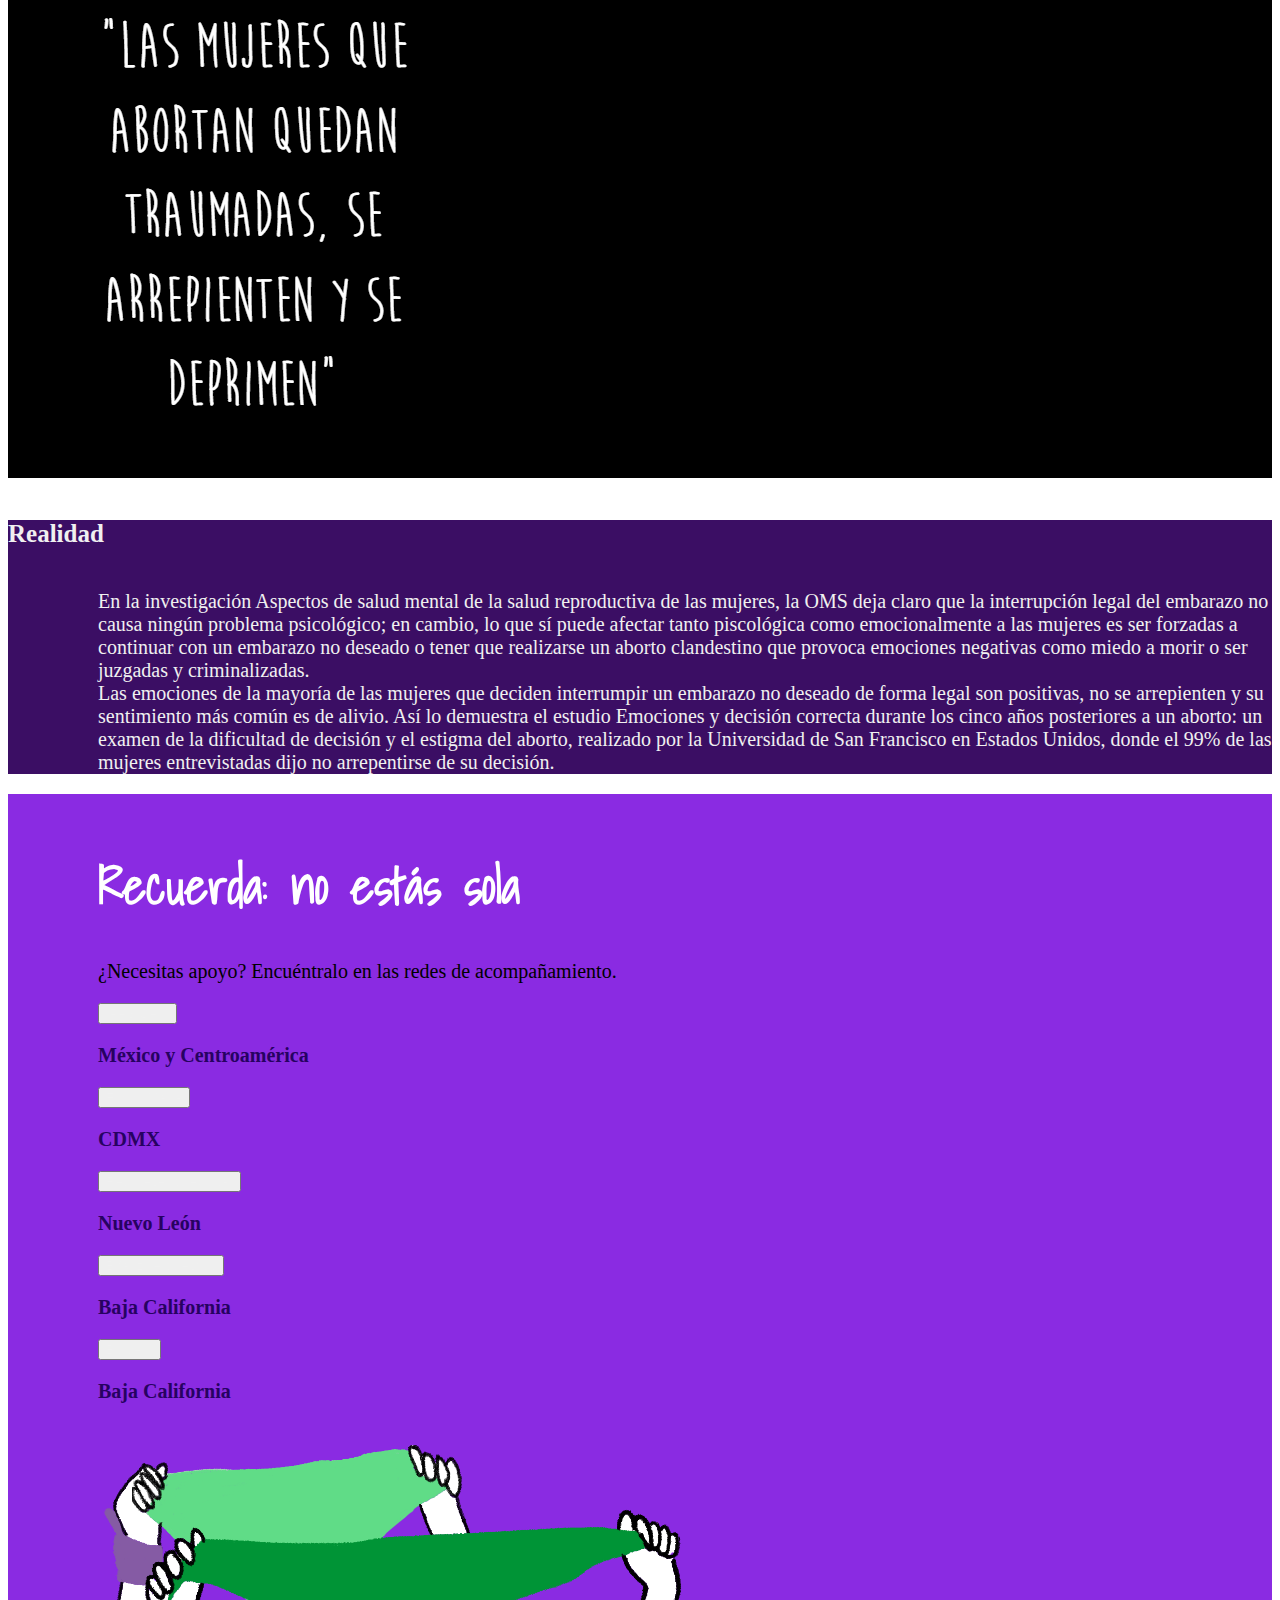
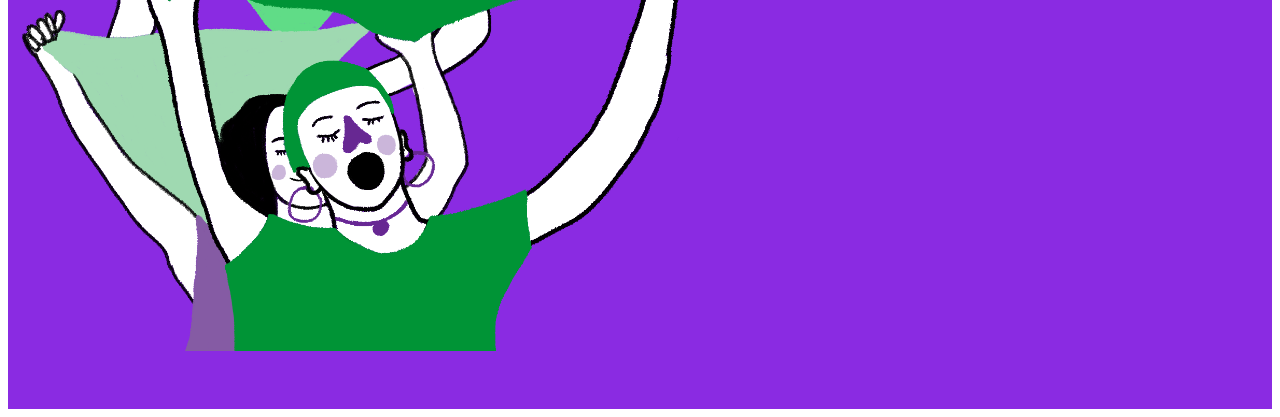
<file: mitos.html>
<!DOCTYPE html>
<html lang="en">

<head>
    <meta charset="UTF-8">
    <meta name="viewport" content="width=device-width, initial-scale=1.0">
    <link href="https://cdn.jsdelivr.net/npm/bootstrap@5.0.2/dist/css/bootstrap.min.css" rel="stylesheet"
        integrity="sha384-EVSTQN3/azprG1Anm3QDgpJLIm9Nao0Yz1ztcQTwFspd3yD65VohhpuuCOmLASjC" crossorigin="anonymous">
    <link rel="stylesheet" href="style.css">
    </link>
    <title>Aborto</title>
</head>

<body>
    <header>


        <div class="menu">
            <ul>
                <a href="index.html">
                    <li>¿Qué es el aborto?</li>
                    <a href="nuestros.html">
                        <li>
                            Nuestros derechos sexuales
                        </li>
                    </a>
                    <a href="como.html">
                        <li>
                            ¿Cómo abortar?
                        </li>
                    </a>
                    <a href="#">
                        <li>
                            Mitos
                        </li>
                    </a>

                </a>
            </ul>
        </div>

        <div class="card mb-3" style="max-width: 100%;">
            <div class="row g-0">
                <div class="col-md-4">
                    <img src="Imágenes/ddconceocion.png" class="img-fluid rounded-start" alt="...">
                </div>
                <div class="col-md-8">
                    <div class="card-body">
                        <h5 class="card-title">Realidad</h5>
                        <p class="card-text">El artículo 4 de la Convención Americana establece que toda persona tiene
                            derecho a la vida. El término persona es muy importante y la Corte Interamericana de
                            Derechos Humanos estableció un precedente muy importante en la sentencia del caso Artavia
                            Murillo y otros vs. Costa Rica, donde determinó que el embrión/feto NO es una persona y por
                            lo tanto no le es aplicable el artículo 4 sobre el derecho a la vida.
                            <br>
                            La CIDH explica en esa sentencia que no hay un acuerdo en la controversia sobre el inicio de
                            la vida humana, pues se valora de distinta forma desde diferentes creencias biológicas,
                            médicas, éticas, morales, filosóficas y religiosas y por lo tanto aquellas creencias que le
                            atribuyen “atributos metafísicos” a los embriones no pueden ser impuestas a todas las
                            personas que no las comparten. Es decir, cada persona puede interpretar el inicio de la vida
                            según sus creencias, pero no puede imponer su concepción a todas las demás personas que no
                            comparten las mismas creencias, pues cada quien tiene derecho a tener sus propias
                            consideraciones y decidir sobre sí misma con base en ellas.
                        </p>
                    </div>
                </div>
            </div>
        </div>
        <div class="card mb-3" style="max-width: 100%;">
            <div class="row g-0">
                <div class="col-md-4">
                    <img src="Imágenes/odianmaternidad.png" class="img-fluid rounded-start" alt="...">
                </div>
                <div class="col-md-8">
                    <div class="card-body">
                        <h5 class="card-title">Realidad</h5>
                        <p class="card-text">Las feministas que defendemos y luchamos por el derecho a decidir no
                            estamos en contra de la maternidad ni queremos imponer nada a nadie, al contrario, nuestra
                            lucha es porque todas las mujeres tengan la posibilidad de elegir lo que consideren mejor
                            para ellas. <br> La penalización del aborto obliga a todas las mujeres, aunque no quieran, a
                            ser madres; la legalización les da la opción de decidir.
                        </p>
                    </div>
                </div>
            </div>
        </div>
        <div class="card mb-3" style="max-width: 100%;">
            <div class="row g-0">
                <div class="col-md-4">
                    <img src="Imágenes/primerfeminicidio.png" class="img-fluid rounded-start" alt="...">
                </div>
                <div class="col-md-8">
                    <div class="card-body">
                        <h5 class="card-title">Realidad</h5>
                        <p class="card-text">No existe ni el más mínimo punto de comparación entre uno y otro. Un
                            feminicidio es el asesinato de una mujer por razones de género, por el simple hecho de ser
                            mujer. Es la máxima expresión de la violencia machista. <br>El aborto, en cambio, es el
                            derecho que tienen todas las mujeres a decidir sobre su cuerpo y sus proyectos de vida. Lo
                            único que también es parte de la violencia machista es negar este derecho. Además, antes de
                            las 12 semanas (límite para la ILE en la CDMX) ni siquiera es posible saber el sexo del
                            feto.
                        </p>
                    </div>
                </div>
            </div>
        </div>
        <div class="card mb-3" style="max-width: 100%;">
            <div class="row g-0">
                <div class="col-md-4">
                    <img src="Imágenes/darenadopcion.png" class="img-fluid rounded-start" alt="...">
                </div>
                <div class="col-md-8">
                    <div class="card-body">
                        <h5 class="card-title">Realidad</h5>
                        <p class="card-text">En primer lugar, la decisión sobre qué hacer con un embarazo no deseado le
                            corresponde por completo a las mujeres y solo ellas saben cuál es la mejor opción para sí
                            mismas. La adopción puede ser una opción a considerar, pero nunca debe ser forzada.
                            <br>
                            También es necesario aclarar que el panorama de la adopción en México no es alentador. Según
                            el Fondo de las Naciones Unidas para la Infancia (Unicef), México es el segundo país de
                            América Latina en casos de niños huérfanos con 1.6 millones. El último reporte del Sistema
                            Nacional para el Desarrollo Integral de la Familia (DIF), que no se ha actualizado desde
                            2012, dice que hay más de 30 mil niños y adolescentes huérfanos en sus instituciones
                            (contando solo a quienes forman parte de su sistema, pues sobre los niños y adolescentes en
                            situación de calle no tiene datos).
                            <br>
                            Además de la gran cantidad de niños y adolescentes en esta situación, el interés en la
                            adopción es mínimo y las adopciones que se concretan son casi nulas. De acuerdo con datos
                            del propio DIF, durante enero a junio de 2019 se recibieron ocho solicitudes de adopción, de
                            las cuales SOLO UNA concluyó con éxito. De julio a diciembre del mismo año se recibieron 24
                            solicitudes y únicamente seis fueron aceptadas. Es decir, en un año solo siete niños fueron
                            adoptados.
                        </p>
                    </div>
                </div>
            </div>
        </div>
        <div class="card mb-3" style="max-width: 100%;">
            <div class="row g-0">
                <div class="col-md-4">
                    <img src="Imágenes/irresponsable.png" class="img-fluid rounded-start" alt="...">
                </div>
                <div class="col-md-8">
                    <div class="card-body">
                        <h5 class="card-title">Realidad</h5>
                        <p class="card-text">Ninguna mujer le debe a nadie explicaciones sobre por qué quiere
                            interrumpir un embarazo no deseado. Las razones pueden ser muy diversas y todas son válidas.
                            Además, vivimos en un país en el que los derechos sexuales no están completamente
                            garantizados, mucho menos en las zonas marginadas donde vive la mayoría de la población. Por
                            ejemplo, la educación integral en sexualidad, que es una de las claves para evitar embarazos
                            no deseados, no se imparte como debería en las escuelas, en gran medida por las resistencias
                            de los grupos antiderechos y sus creencias equivocadas sobre lo que implica.
                            <br>
                            Incluso aunque en un escenario ideal no existiera la violencia sexual y todas las personas
                            utilizaran métodos anticonceptivos, seguiría habiendo embarazos no deseados puesto que
                            ninguno es 100% efectivo, la efectividad de la mayoría va del 80% al 90%. La pastilla de
                            anticoncepción de emergencia tampoco es 100% efectiva, si se toma dentro de las primeras 24
                            horas tiene alrededor del 90% de efectividad y si se toma más de 24 horas después esta
                            disminuye al 75%.
                            <br>
                            Del total de mujeres que se han realizado la ILE en la CDMX, el 40%, ¡casi la mitad!,
                            estaban utilizando algún método anticonceptivo, según los datos de la Secretaría de Salud
                            local.
                        </p>
                    </div>
                </div>
            </div>
        </div>
        <div class="card mb-3" style="max-width: 100%;">
            <div class="row g-0">
                <div class="col-md-4">
                    <img src="Imágenes/matabebes.png" class="img-fluid rounded-start" alt="...">
                </div>
                <div class="col-md-8">
                    <div class="card-body">
                        <h5 class="card-title">Realidad</h5>
                        <p class="card-text">Interrumpir un embarazo no deseado es un derecho, no un asesinato. El
                            producto del embarazo no es un bebé; es un cigoto, embrión o feto, según el número de
                            semanas que tenga de gestación. Solo se le puede llamar bebé hasta después del parto. Los
                            grupos antiderechos utilizan imágenes falsas para hacer creer a las mujeres que dentro del
                            útero ya hay un bebé perfectamente desarrollado, pero en realidad así es:
                            <br>
                            <br>Cigoto: fecundación del óvulo y el espermatozoide, es una sola célula.
                            <br>Embrión: hasta la octava semana de gestación.
                            <br>Feto: después de la octava semana y hasta el aborto o término del embarazo a las 38-40
                            semanas.
                        </p>
                    </div>
                </div>
            </div>
        </div>
        <div class="card mb-3" style="max-width: 100%;">
            <div class="row g-0">
                <div class="col-md-4">
                    <img src="Imágenes/experienciahorrible.png" class="img-fluid rounded-start" alt="...">
                </div>
                <div class="col-md-8">
                    <div class="card-body">
                        <h5 class="card-title">Realidad</h5>
                        <p class="card-text">Interrumpir un embarazo no deseado es una decisión para tu bienestar y
                            tomarla es tu derecho. Realizado en condiciones legales y seguras, no es ninguna experiencia
                            horrible. <br>Con la AMEU el procedimiento dura solo 15 minutos y aunque puedes experimentar
                            la sensación de cólicos, no es un dolor insoportable. <br> Si utilizas el método de las
                            pastillas, incluso puedes hacerlo en la comodidad de tu casa, acompañada de personas
                            queridas, mientras ves una película. *Puedes conocer más sobre los procedimientos en la
                            sección ¿Cómo abortar?
                        </p>
                    </div>
                </div>
            </div>
        </div>
        <div class="card mb-3" style="max-width: 100%;">
            <div class="row g-0">
                <div class="col-md-4">
                    <img src="Imágenes/nopodrasermama.png" class="img-fluid rounded-start" alt="...">
                </div>
                <div class="col-md-8">
                    <div class="card-body">
                        <h5 class="card-title">Realidad</h5>
                        <p class="card-text">La ILE no provoca ningún problema para futuros embarazos o tu salud en
                            general. Como cualquier otro procedimiento médico implica riesgos pero estos son mínimos,
                            apenas del 0.1% según la Organización Mundial de la Salud. Tanto el uso de pastillas como la
                            AMEU para interrumpir el embarazo son procedimientos seguros si se realizan bajo todas las
                            medidas de higiene, por personal capacitado y dentro de un marco legal.
                        </p>
                    </div>
                </div>
            </div>
        </div>
        <div class="card mb-3" style="max-width: 100%;">
            <div class="row g-0">
                <div class="col-md-4">
                    <img src="Imágenes/quedantraumadas.png" class="img-fluid rounded-start" alt="...">
                </div>
                <div class="col-md-8">
                    <div class="card-body">
                        <h5 class="card-title">Realidad</h5>
                        <p class="card-text">En la investigación Aspectos de salud mental de la salud reproductiva de
                            las mujeres, la OMS deja claro que la interrupción legal del embarazo no causa ningún
                            problema psicológico; en cambio, lo que sí puede afectar tanto piscológica como
                            emocionalmente a las mujeres es ser forzadas a continuar con un embarazo no deseado o tener
                            que realizarse un aborto clandestino que provoca emociones negativas como miedo a morir o
                            ser juzgadas y criminalizadas.
                            <br>
                            Las emociones de la mayoría de las mujeres que deciden interrumpir un embarazo no deseado de
                            forma legal son positivas, no se arrepienten y su sentimiento más común es de alivio. Así lo
                            demuestra el estudio Emociones y decisión correcta durante los cinco años posteriores a un
                            aborto: un examen de la dificultad de decisión y el estigma del aborto, realizado por la
                            Universidad de San Francisco en Estados Unidos, donde el 99% de las mujeres entrevistadas
                            dijo no arrepentirse de su decisión.
                        </p>
                    </div>
                </div>
            </div>
        </div>
    </header>

    <footer>

        <br>
        <div class="container">
            <div class="row">
                <div class="col">
                    <h1 class="pata">Recuerda: no estás sola</h1>
                    <p>¿Necesitas apoyo? Encuéntralo en las redes de acompañamiento.​
                    </p>
                    <div class="redes">
                        <button type="button" class="btn btn-success"><a href="https://ipasmexico.org/">IPAS
                                CAM</a></button>
                        <h3 class="hpa">México y Centroamérica</h3>
                        <button type="button" class="btn btn-success"><a href="https://www.fondomaria.org/">Fondo
                                María</button></a>
                        <h3 class="hpa">CDMX</h3>
                        <button type="button" class="btn btn-success"><a href="https://www.necesitoabortar.mx/">Red
                                Necesito Abortar</button></a>
                        <h3 class="hpa">Nuevo León</h3>
                        <button type="button" class="btn btn-success"><a
                                href="https://www.instagram.com/bifanzine/?hl=es-la">Bifanzine colectivo</button></a>
                        <h3 class="hpa">Baja California</h3>
                        <button type="button" class="btn btn-success"><a
                                href="https://www.facebook.com/LasBorders">Borders</button></a>
                        <h3 class="hpa">Baja California</h3>

                    </div>
                </div>
                <div class="col">
                    <img src="Imágenes/chicas con pañuelos.png" alt="" width="700px">
                </div>
            </div>
        </div>
        <br>
        <br>
        <br>
    </footer>

    <script src="https://cdn.jsdelivr.net/npm/bootstrap@5.0.2/dist/js/bootstrap.bundle.min.js"
        integrity="sha384-MrcW6ZMFYlzcLA8Nl+NtUVF0sA7MsXsP1UyJoMp4YLEuNSfAP+JcXn/tWtIaxVXM"
        crossorigin="anonymous"></script>
</body>

</html>
</file>
<file: style.css>
@import url('https://fonts.googleapis.com/css2?family=Montserrat:ital,wght@0,100..900;1,100..900&display=swap');
@import url('https://fonts.googleapis.com/css2?family=Madimi+One&display=swap');
@import url('https://fonts.googleapis.com/css2?family=Madimi+One&family=Titan+One&display=swap');
@import url('https://fonts.googleapis.com/css2?family=Madimi+One&family=Shadows+Into+Light&family=Titan+One&display=swap');
@import url('https://fonts.googleapis.com/css2?family=Honk&family=Madimi+One&family=Shadows+Into+Light&family=Titan+One&display=swap'); 

body {
    background-color: rgb(255, 255, 255);

}

header ul {
    list-style: none;
    display: flex;
    flex-direction: row;
    background-color: #249750;
    justify-content: right;
    position: sticky;
}

a {
    text-decoration: none;
}

.menu{
    max-width: 1800px;
    min-width: 200px;
}

.menu ul li{
    color: aliceblue;
    font-family: inherit;
    font-size: 20px;
    margin: 40px;
    font-family: Montserrat;
}

.contenedor {
    width: 100%;
    height: 100%;
}
h1{
    font-family: Titan One;
    color: #249750;
    font-size: 50px;
    font-stretch: expanded;
    margin-left: 90px;

}
p{
    font-family: inherit;
    vertical-align: baseline;
    box-sizing: border-box;
    font-size: 20px;
    margin-left: 90px;
}
.img1{
    margin-left: 90px;
}
.img2{
    margin-left: 90px;
}
.img3{
    margin-left: 90px;
}
.img4{
    margin-left: 90px;
}
h2{
    font-family: Shadows Into Light;
    color: #249750;
    margin-left: 230px;
    margin-right: 90px;
    font-size: 50px;
    background-color: #F0F0F0;

}
.derechos{
    background-color: #F0F0F0;

}
.accordion-button{ 
    font-family: inherit;
    color:rgba(0, 0, 0, 0.918);
    background-color: #F0F0F0;
    padding-bottom: 10px;
    border-bottom: none;
}
.accordion h3{
    font-family: inherit;
    
}

.dp{
 margin-left: 0px;
}
footer{
    background-color:blueviolet;
}
h3{
    font-family: inherit;
    font-size: 20px;
}


.pata{
    color:  rgb(255, 255, 255);
    font-family: Shadows Into Light;
    font-size: 50px;
}
.imgd{
    margin-left:  200px;
    margin-top: 200px;
}
.leyes{
display: flex;
justify-content: center;
}

.card-text{
color: #F0F0F0;
font-size: 20px;
}
.col-md-8{
    background-color:rgb(59, 14, 100);
}
.card-title{
    color: #F0F0F0;
    font-size: 25px;
 
}
.col-md-4{
    background-color: black;
}

.hpa{
    color: #270261;
}
a{
    text-decoration: none;
    color: #F0F0F0;
    text-shadow: #270261;
}
.redes{
    margin-left: 90px;
}
.accordion-body{
    background-color: rgb(255, 255, 255);
}
</file>
